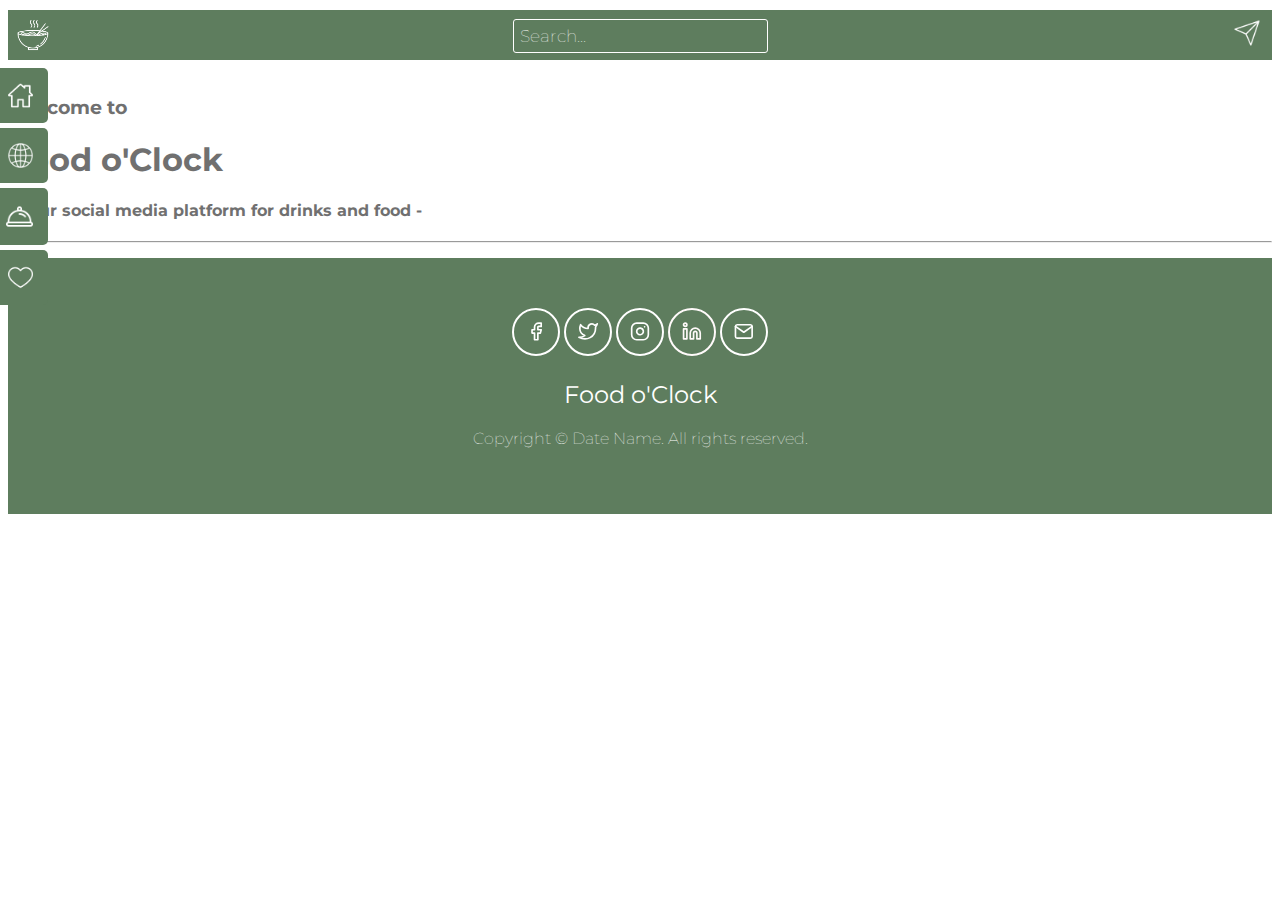
<file: index.html>
<!DOCTYPE html>
<html>
    <head>
        <meta charset="UTF-8">
        <title>Food o'Clock</title>
        <link rel="stylesheet" type="text/css" href="style_intro.css">
        <style>
            @import url('https://fonts.googleapis.com/css2?family=Montserrat:ital,wght@0,100;0,200;0,300;0,400;0,500;0,600;0,700;0,800;0,900;1,100;1,200;1,300;1,400;1,500;1,600;1,700;1,800;1,900&display=swap');
        </style>   
    </head>

    <body>

        <header>
            <div class="topNav">
                <a href="home.html" > <img src="img/logo.png" alt="this is a logo" > </a>
    
    
                <form id="mySearchBar" class="searchBar">
                    <input type="text" placeholder="Search..." >
                    <!--<img src="../icons/search.png" alt="this is a globe icon" style="margin-top: -43px;">-->
                </form>
    
                <img src="icons/message.png" alt="this is a message" style="float: right; margin-top: -45px;">
            </div>
        </header>

        <div id="mySidenav" class="sidenav">
            <a href="home.html" id="home">Home <img src="icons/home.png" alt="this is a home icon" style="height: 25px; float: right;"> </a>
            <a href="map.html" id="map">Map <img src="icons/map.png" alt="this is a map icon"  style="height: 25px; float: right;"> </a>
            <a href="explore.html" id="explore">Explore <img src="icons/explore.png" alt="this is a explore" style="height: 27px; float: right;"> </a>
            <a href="activities.html" id="activities">Activities <img src="icons/activities.png" alt="this is a heart icon" style="height: 25px; float: right;"> </a>
        </div>

        <br>

        
        <div class="intro">
          <h3> Welcome to </h3>
          <h1> Food o'Clock </h1>
          <h4> - your social media platform for drinks and food - </h4>

        </div>
      
        <hr>

        

        


        <!-- FOOTER -->

        <footer class="footer">
            <!-- Facebook -->
            <svg xmlns="http://www.w3.org/2000/svg" width="48" height="48" viewBox="0 0 48 48">
                <g id="Circle_Button_" data-name="Circle Button " transform="translate(0 0)">
                <g id="Area_SIZE:MEDIUM_STATE:DEFAULT_STYLE:STYLE2_" data-name="Area [SIZE:MEDIUM][STATE:DEFAULT][STYLE:STYLE2]" transform="translate(0 0)" fill="#5E7D5E" stroke="#fff" stroke-width="2">
                    <rect width="48" height="48" rx="24" stroke="none"/>
                    <rect x="1" y="1" width="46" height="46" rx="23" fill="none"/>
                </g>
                <g id="Icon_" data-name="Icon " transform="translate(14 14)">
                    <rect id="Area_ICON:feather_facebook_SIZE:MEDIUM_STATE:DEFAULT_STYLE:STYLE2_" data-name="Area [ICON:feather/facebook][SIZE:MEDIUM][STATE:DEFAULT][STYLE:STYLE2]" width="20" height="20" transform="translate(0 0)" fill="#5E7D5E" opacity="0"/>
                    <g id="Icon" transform="translate(6.03 1.084)">
                    <path id="Path" d="M15,1.667H12.5A4.167,4.167,0,0,0,8.333,5.833v2.5h-2.5v3.334h2.5v6.666h3.334V11.667h2.5L15,8.333H11.667v-2.5A.833.833,0,0,1,12.5,5H15Z" transform="translate(-5.833 -1.667)" fill="#5E7D5E" stroke="#fff" stroke-linecap="round" stroke-linejoin="round" stroke-width="1.667"/>
                    </g>
                </g>
                </g>
            </svg>
            
    
            <!-- Twitter -->
            <svg xmlns="http://www.w3.org/2000/svg" width="48" height="48" viewBox="0 0 48 48">
                <g id="Circle_Button_" data-name="Circle Button " transform="translate(0 0)">
                <g id="Area_SIZE:MEDIUM_STATE:DEFAULT_STYLE:STYLE2_" data-name="Area [SIZE:MEDIUM][STATE:DEFAULT][STYLE:STYLE2]" transform="translate(0 0)" fill="#5E7D5E" stroke="#fff" stroke-width="2">
                    <rect width="48" height="48" rx="24" stroke="none"/>
                    <rect x="1" y="1" width="46" height="46" rx="23" fill="none"/>
                </g>
                <g id="Icon_" data-name="Icon " transform="translate(14 14)">
                    <rect id="Area_ICON:feather_twitter_SIZE:MEDIUM_STATE:DEFAULT_STYLE:STYLE2_" data-name="Area [ICON:feather/twitter][SIZE:MEDIUM][STATE:DEFAULT][STYLE:STYLE2]" width="20" height="20" transform="translate(0 0)" fill="#5E7D5E" opacity="0"/>
                    <g id="Icon" transform="translate(0.932 1.908)">
                    <path id="Path" d="M19.167,2.5A9.094,9.094,0,0,1,16.55,3.775,3.733,3.733,0,0,0,10,6.275v.833A8.884,8.884,0,0,1,2.5,3.333s-3.333,7.5,4.167,10.834A9.7,9.7,0,0,1,.833,15.833C8.333,20,17.5,15.833,17.5,6.25a3.739,3.739,0,0,0-.067-.692A6.427,6.427,0,0,0,19.167,2.5Z" transform="translate(-0.833 -2.491)" fill="#5E7D5E" stroke="#fff" stroke-linecap="round" stroke-linejoin="round" stroke-width="1.667"/>
                    </g>
                </g>
                </g>
            </svg>
            
    
            <!-- Instagram -->
            <svg xmlns="http://www.w3.org/2000/svg" width="48" height="48" viewBox="0 0 48 48">
                <g id="Circle_Button_" data-name="Circle Button " transform="translate(0 0)">
                <g id="Area_SIZE:MEDIUM_STATE:DEFAULT_STYLE:STYLE2_" data-name="Area [SIZE:MEDIUM][STATE:DEFAULT][STYLE:STYLE2]" transform="translate(0 0)" fill="#5E7D5E" stroke="#fff" stroke-width="2">
                    <rect width="48" height="48" rx="24" stroke="none"/>
                    <rect x="1" y="1" width="46" height="46" rx="23" fill="none"/>
                </g>
                <g id="Icon_" data-name="Icon " transform="translate(14 14)">
                    <rect id="Area_ICON:feather_instagram_SIZE:MEDIUM_STATE:DEFAULT_STYLE:STYLE2_" data-name="Area [ICON:feather/instagram][SIZE:MEDIUM][STATE:DEFAULT][STYLE:STYLE2]" width="20" height="20" transform="translate(0 0)" fill="#5E7D5E" opacity="0"/>
                    <g id="Icon" transform="translate(1.667 1.083)">
                    <rect id="Rect" width="16.667" height="16.667" rx="5" fill="#5E7D5E" stroke="#fff" stroke-linecap="round" stroke-linejoin="round" stroke-width="1.667"/>
                    <path id="Path" d="M13.333,9.475a3.333,3.333,0,1,1-2.808-2.808A3.333,3.333,0,0,1,13.333,9.475Z" transform="translate(-1.667 -1.667)" fill="#5E7D5E" stroke="#fff" stroke-linecap="round" stroke-linejoin="round" stroke-width="1.667"/>
                    <line id="Line" x2="0.008" transform="translate(12.917 3.75)" fill="none" stroke="#fff" stroke-linecap="round" stroke-linejoin="round" stroke-width="1.667"/>
                    </g>
                </g>
                </g>
            </svg>
            
            <!-- LinkedIn -->
            <svg xmlns="http://www.w3.org/2000/svg" width="48" height="48" viewBox="0 0 48 48">
                <g id="Circle_Button_" data-name="Circle Button " transform="translate(0 0)">
                <g id="Area_SIZE:MEDIUM_STATE:DEFAULT_STYLE:STYLE2_" data-name="Area [SIZE:MEDIUM][STATE:DEFAULT][STYLE:STYLE2]" transform="translate(0 0)" fill="#5E7D5E" stroke="snow" stroke-width="2">
                    <rect width="48" height="48" rx="24" stroke="none"/>
                    <rect x="1" y="1" width="46" height="46" rx="23" fill="none"/>
                </g>
                <g id="Icon_" data-name="Icon " transform="translate(14 14)">
                    <rect id="Area_ICON:feather_linkedin_SIZE:MEDIUM_STATE:DEFAULT_STYLE:STYLE2_" data-name="Area [ICON:feather/linkedin][SIZE:MEDIUM][STATE:DEFAULT][STYLE:STYLE2]" width="20" height="20" transform="translate(0 0)" fill="#5E7D5E" opacity="0"/>
                    <g id="Icon" transform="translate(1.568 1.083)">
                    <path id="Path" d="M13.333,6.667a5,5,0,0,1,5,5V17.5H15V11.667a1.667,1.667,0,1,0-3.333,0V17.5H8.333V11.667A5,5,0,0,1,13.333,6.667Z" transform="translate(-1.667 -1.667)" fill="#5E7D5E" stroke="snow" stroke-linecap="round" stroke-linejoin="round" stroke-width="1.667"/>
                    <rect id="Rect" width="3.333" height="10" transform="translate(0 5.833)" fill="#5E7D5E" stroke="snow" stroke-linecap="round" stroke-linejoin="round" stroke-width="1.667"/>
                    <circle id="Path-2" data-name="Path" cx="1.667" cy="1.667" r="1.667" fill="#5E7D5E" stroke="snow" stroke-linecap="round" stroke-linejoin="round" stroke-width="1.667"/>
                    </g>
                </g>
                </g>
            </svg>
            
            <!-- Mail -->
            <svg xmlns="http://www.w3.org/2000/svg" width="48" height="48" viewBox="0 0 48 48">
                <g id="Circle_Button_" data-name="Circle Button " transform="translate(0 0)">
                <g id="Area_SIZE:MEDIUM_STATE:DEFAULT_STYLE:STYLE2_" data-name="Area [SIZE:MEDIUM][STATE:DEFAULT][STYLE:STYLE2]" transform="translate(0 0)" fill="#5E7D5E" stroke="#fff" stroke-width="2">
                    <rect width="48" height="48" rx="24" stroke="none"/>
                    <rect x="1" y="1" width="46" height="46" rx="23" fill="none"/>
                </g>
                <g id="Icon_" data-name="Icon " transform="translate(14 14)">
                    <g id="Area_ICON:feather_mail_SIZE:MEDIUM_STATE:DEFAULT_STYLE:STYLE2_" data-name="Area [ICON:feather/mail][SIZE:MEDIUM][STATE:DEFAULT][STYLE:STYLE2]" transform="translate(0 0)" fill="#5E7D5E" stroke="#fff" stroke-width="1" opacity="0">
                    <rect width="20" height="20" stroke="none"/>
                    <rect x="0.5" y="0.5" width="19" height="19" fill="none"/>
                    </g>
                    <g id="Icon" transform="translate(1.47 2.75)">
                    <path id="Path" d="M3.333,3.333H16.667A1.671,1.671,0,0,1,18.333,5V15a1.671,1.671,0,0,1-1.666,1.667H3.333A1.671,1.671,0,0,1,1.667,15V5A1.671,1.671,0,0,1,3.333,3.333Z" transform="translate(-1.667 -3.333)" fill="#5E7D5E" stroke="#fff" stroke-linecap="round" stroke-linejoin="round" stroke-width="1.667"/>
                    <path id="Path-2" data-name="Path" d="M18.333,5,10,10.833,1.667,5" transform="translate(-1.667 -3.333)" fill="#5E7D5E" stroke="#fff" stroke-linecap="round" stroke-linejoin="round" stroke-width="1.667"/>
                    </g>
                </g>
                </g>
            </svg>
    
            <br>
    
            <h2>
                Food o'Clock
            </h2>
            <p>
                Copyright © Date Name. All rights reserved.
            </p>
            
            </footer>

    </body>
</html>
</file>
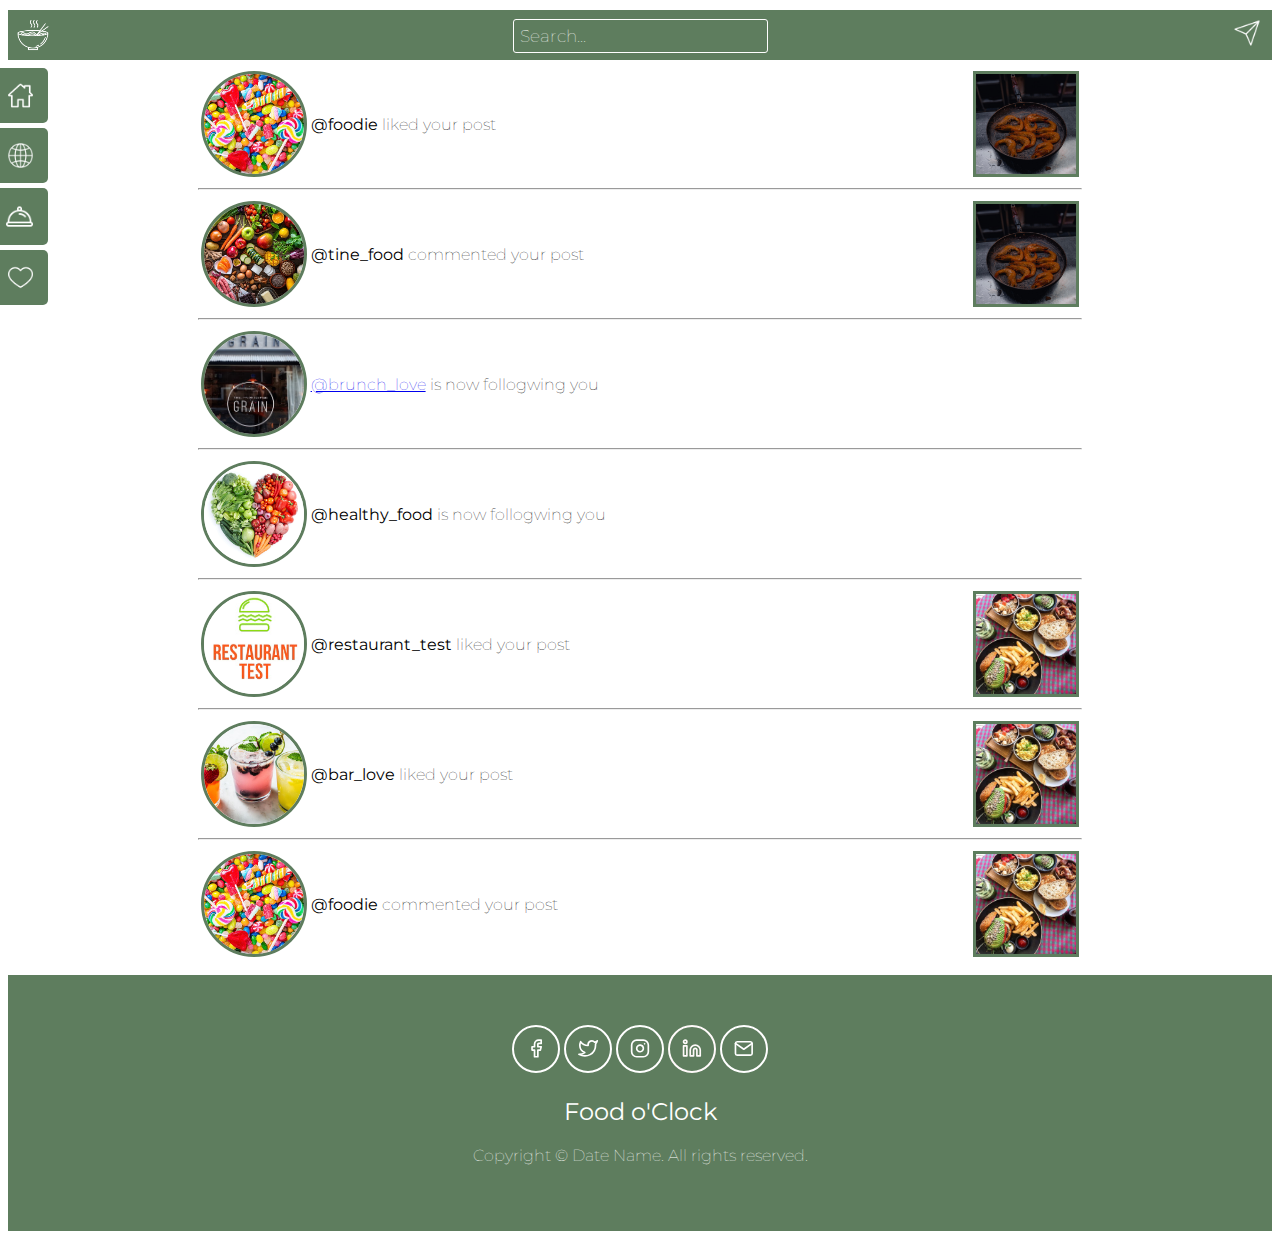
<file: activities.html>
<!DOCTYPE html>
<html>
    <head>
        <meta charset="UTF-8">
        <title>Food o'Clock - Activities </title>
        <script src="javascript.js"></script>
        <link rel="stylesheet" type="text/css" href="style_activities.css">
        <style>
            @import url('https://fonts.googleapis.com/css2?family=Montserrat:ital,wght@0,100;0,200;0,300;0,400;0,500;0,600;0,700;0,800;0,900;1,100;1,200;1,300;1,400;1,500;1,600;1,700;1,800;1,900&display=swap');
        </style>  
    </head>

    <body>

<!-- HEADER -->

        <header>
            <div class="topNav">
                <a href="home.html" > <img src="img/logo.png" alt="this is a logo" > </a>
    
    
                <form id="mySearchBar" class="searchBar">
                    <input type="text" placeholder="Search..." >
                    <!--<img src="../icons/search.png" alt="this is a globe icon" style="margin-top: -43px;">-->
                </form>
    
                <img src="icons/message.png" alt="this is a message" style="float: right; margin-top: -45px;">
            </div>
        </header>

<!-- Sive Navigation -->

        <div id="mySidenav" class="sidenav">
            <a href="home.html" id="home">Home <img src="icons/home.png" alt="this is a home icon" style="height: 25px; float: right;"> </a>
            <a href="map.html" id="map">Map <img src="icons/map.png" alt="this is a map icon"  style="height: 25px; float: right;"> </a>
            <a href="explore.html" id="explore">Explore <img src="icons/explore.png" alt="this is a explore" style="height: 27px; float: right;"> </a>
            <a href="activities.html" id="activities">Activities <img src="icons/activities.png" alt="this is a heart icon" style="height: 25px; float: right;"> </a>

        </div>

        <div class="activities">

<!-- Activitie01 -->

          <table>
            <tbody>
              <tr>
                <td class="profileImg" rowspan="2"> <img class="ProfileImg" src="img/ProfileImg/foodie.jpg" alt="profile image" > </td>
                <td class="username" > @foodie </td>
                <td class="activity"> liked your post </td>
                <td rowspan="2" onclick="content01_on()" > <img class="post" src="img/activities/market.jpeg" alt="profile image" > </td>
              </tr>
            </tbody>
          </table>

          

          <hr>

<!-- Activitie02 -->

          <table>
            <tbody>
              <tr>
                <td class="profileImg" rowspan="2"> <img class="ProfileImg" src="img/ProfileImg/tina_food.jpg" alt="profile image" > </td>
                <td class="username" > @tine_food </td>
                <td class="activity"> commented your post </td>
                <td rowspan="2" onclick="content01_on()" > <img class="post" src="img/activities/market.jpeg" alt="profile image" > </td>
              </tr>
            </tbody>
          </table>
            
          <hr>

<!-- Activitie03 -->

          <table>
            <tbody>
              <tr>
                <td class="profileImg" rowspan="2"> <img class="ProfileImg" src="img/ProfileImg/brunch_love.jpg" alt="profile image" > </td>
                <td>
                  <a class="profileLink" href="brunch_love.html" >
                    @brunch_love 
                  </a>
              </td>
                <td class="activity"> is now follogwing you </td>
              </tr>
            </tbody>
          </table>
            
          <hr>

<!-- Activitie04 -->

          <table>
            <tbody>
              <tr>
                <td class="profileImg" rowspan="2"> <img class="ProfileImg" src="img/ProfileImg/healthy_food.jpg" alt="profile image" > </td>
                <td class="username" > @healthy_food </td>
                <td class="activity"> is now follogwing you </td>
              </tr>
            </tbody>
          </table>
            
          <hr>

<!-- Activitie05 -->

          <table>
            <tbody>
              <tr>
                <td class="profileImg" rowspan="2"> <img class="ProfileImg" src="img/ProfileImg/restaurant_test.jpeg" alt="profile image" > </td>
                <td class="username" > @restaurant_test </td>
                <td class="activity"> liked your post </td>
                <td rowspan="2" id="content02" onclick="content02_on()"> <img class="post" src="img/activities/grain.jpeg" alt="profile image" > </td>
              </tr>
            </tbody>
          </table>

          <hr>

<!-- Activitie06 -->

          <table>
            <tbody>
              <tr>
                <td class="profileImg" rowspan="2"> <img class="ProfileImg" src="img/ProfileImg/bar_love.jpg" alt="profile image" > </td>
                <td class="username" > @bar_love </td>
                <td class="activity"> liked your post </td>
                <td rowspan="2" id="content02" onclick="content02_on()" > <img class="post" src="img/activities/grain.jpeg" alt="profile image" > </td>
              </tr>
            </tbody>
          </table>

          <hr>

 <!-- Activitie06 -->

          <table>
            <tbody>
              <tr>
                <td class="profileImg" rowspan="2"> <img class="ProfileImg" src="img/ProfileImg/foodie.jpg" alt="profile image" > </td>
                <td class="username" > @foodie </td>
                <td class="activity"> commented your post </td>
                <td rowspan="2" id="content02" onclick="content02_on()" > <img class="post" src="img/activities/grain.jpeg" alt="profile image" > </td>
              </tr>
            </tbody>
          </table>

        </div>
        
        

       

<!-- FOOTER -->

        <footer class="footer">
            <!-- Facebook -->
            <svg xmlns="http://www.w3.org/2000/svg" width="48" height="48" viewBox="0 0 48 48">
              <g id="Circle_Button_" data-name="Circle Button " transform="translate(0 0)">
                <g id="Area_SIZE:MEDIUM_STATE:DEFAULT_STYLE:STYLE2_" data-name="Area [SIZE:MEDIUM][STATE:DEFAULT][STYLE:STYLE2]" transform="translate(0 0)" fill="#5E7D5E" stroke="#fff" stroke-width="2">
                  <rect width="48" height="48" rx="24" stroke="none"/>
                  <rect x="1" y="1" width="46" height="46" rx="23" fill="none"/>
                </g>
                <g id="Icon_" data-name="Icon " transform="translate(14 14)">
                  <rect id="Area_ICON:feather_facebook_SIZE:MEDIUM_STATE:DEFAULT_STYLE:STYLE2_" data-name="Area [ICON:feather/facebook][SIZE:MEDIUM][STATE:DEFAULT][STYLE:STYLE2]" width="20" height="20" transform="translate(0 0)" fill="#5E7D5E" opacity="0"/>
                  <g id="Icon" transform="translate(6.03 1.084)">
                    <path id="Path" d="M15,1.667H12.5A4.167,4.167,0,0,0,8.333,5.833v2.5h-2.5v3.334h2.5v6.666h3.334V11.667h2.5L15,8.333H11.667v-2.5A.833.833,0,0,1,12.5,5H15Z" transform="translate(-5.833 -1.667)" fill="#5E7D5E" stroke="#fff" stroke-linecap="round" stroke-linejoin="round" stroke-width="1.667"/>
                  </g>
                </g>
              </g>
            </svg>
            
  
            <!-- Twitter -->
            <svg xmlns="http://www.w3.org/2000/svg" width="48" height="48" viewBox="0 0 48 48">
              <g id="Circle_Button_" data-name="Circle Button " transform="translate(0 0)">
                <g id="Area_SIZE:MEDIUM_STATE:DEFAULT_STYLE:STYLE2_" data-name="Area [SIZE:MEDIUM][STATE:DEFAULT][STYLE:STYLE2]" transform="translate(0 0)" fill="#5E7D5E" stroke="#fff" stroke-width="2">
                  <rect width="48" height="48" rx="24" stroke="none"/>
                  <rect x="1" y="1" width="46" height="46" rx="23" fill="none"/>
                </g>
                <g id="Icon_" data-name="Icon " transform="translate(14 14)">
                  <rect id="Area_ICON:feather_twitter_SIZE:MEDIUM_STATE:DEFAULT_STYLE:STYLE2_" data-name="Area [ICON:feather/twitter][SIZE:MEDIUM][STATE:DEFAULT][STYLE:STYLE2]" width="20" height="20" transform="translate(0 0)" fill="#5E7D5E" opacity="0"/>
                  <g id="Icon" transform="translate(0.932 1.908)">
                    <path id="Path" d="M19.167,2.5A9.094,9.094,0,0,1,16.55,3.775,3.733,3.733,0,0,0,10,6.275v.833A8.884,8.884,0,0,1,2.5,3.333s-3.333,7.5,4.167,10.834A9.7,9.7,0,0,1,.833,15.833C8.333,20,17.5,15.833,17.5,6.25a3.739,3.739,0,0,0-.067-.692A6.427,6.427,0,0,0,19.167,2.5Z" transform="translate(-0.833 -2.491)" fill="#5E7D5E" stroke="#fff" stroke-linecap="round" stroke-linejoin="round" stroke-width="1.667"/>
                  </g>
                </g>
              </g>
            </svg>
            
  
            <!-- Instagram -->
            <svg xmlns="http://www.w3.org/2000/svg" width="48" height="48" viewBox="0 0 48 48">
              <g id="Circle_Button_" data-name="Circle Button " transform="translate(0 0)">
                <g id="Area_SIZE:MEDIUM_STATE:DEFAULT_STYLE:STYLE2_" data-name="Area [SIZE:MEDIUM][STATE:DEFAULT][STYLE:STYLE2]" transform="translate(0 0)" fill="#5E7D5E" stroke="#fff" stroke-width="2">
                  <rect width="48" height="48" rx="24" stroke="none"/>
                  <rect x="1" y="1" width="46" height="46" rx="23" fill="none"/>
                </g>
                <g id="Icon_" data-name="Icon " transform="translate(14 14)">
                  <rect id="Area_ICON:feather_instagram_SIZE:MEDIUM_STATE:DEFAULT_STYLE:STYLE2_" data-name="Area [ICON:feather/instagram][SIZE:MEDIUM][STATE:DEFAULT][STYLE:STYLE2]" width="20" height="20" transform="translate(0 0)" fill="#5E7D5E" opacity="0"/>
                  <g id="Icon" transform="translate(1.667 1.083)">
                    <rect id="Rect" width="16.667" height="16.667" rx="5" fill="#5E7D5E" stroke="#fff" stroke-linecap="round" stroke-linejoin="round" stroke-width="1.667"/>
                    <path id="Path" d="M13.333,9.475a3.333,3.333,0,1,1-2.808-2.808A3.333,3.333,0,0,1,13.333,9.475Z" transform="translate(-1.667 -1.667)" fill="#5E7D5E" stroke="#fff" stroke-linecap="round" stroke-linejoin="round" stroke-width="1.667"/>
                    <line id="Line" x2="0.008" transform="translate(12.917 3.75)" fill="none" stroke="#fff" stroke-linecap="round" stroke-linejoin="round" stroke-width="1.667"/>
                  </g>
                </g>
              </g>
            </svg>
            
            <!-- LinkedIn -->
            <svg xmlns="http://www.w3.org/2000/svg" width="48" height="48" viewBox="0 0 48 48">
              <g id="Circle_Button_" data-name="Circle Button " transform="translate(0 0)">
                <g id="Area_SIZE:MEDIUM_STATE:DEFAULT_STYLE:STYLE2_" data-name="Area [SIZE:MEDIUM][STATE:DEFAULT][STYLE:STYLE2]" transform="translate(0 0)" fill="#5E7D5E" stroke="snow" stroke-width="2">
                  <rect width="48" height="48" rx="24" stroke="none"/>
                  <rect x="1" y="1" width="46" height="46" rx="23" fill="none"/>
                </g>
                <g id="Icon_" data-name="Icon " transform="translate(14 14)">
                  <rect id="Area_ICON:feather_linkedin_SIZE:MEDIUM_STATE:DEFAULT_STYLE:STYLE2_" data-name="Area [ICON:feather/linkedin][SIZE:MEDIUM][STATE:DEFAULT][STYLE:STYLE2]" width="20" height="20" transform="translate(0 0)" fill="#5E7D5E" opacity="0"/>
                  <g id="Icon" transform="translate(1.568 1.083)">
                    <path id="Path" d="M13.333,6.667a5,5,0,0,1,5,5V17.5H15V11.667a1.667,1.667,0,1,0-3.333,0V17.5H8.333V11.667A5,5,0,0,1,13.333,6.667Z" transform="translate(-1.667 -1.667)" fill="#5E7D5E" stroke="snow" stroke-linecap="round" stroke-linejoin="round" stroke-width="1.667"/>
                    <rect id="Rect" width="3.333" height="10" transform="translate(0 5.833)" fill="#5E7D5E" stroke="snow" stroke-linecap="round" stroke-linejoin="round" stroke-width="1.667"/>
                    <circle id="Path-2" data-name="Path" cx="1.667" cy="1.667" r="1.667" fill="#5E7D5E" stroke="snow" stroke-linecap="round" stroke-linejoin="round" stroke-width="1.667"/>
                  </g>
                </g>
              </g>
            </svg>
            
            <!-- Mail -->
            <svg xmlns="http://www.w3.org/2000/svg" width="48" height="48" viewBox="0 0 48 48">
              <g id="Circle_Button_" data-name="Circle Button " transform="translate(0 0)">
                <g id="Area_SIZE:MEDIUM_STATE:DEFAULT_STYLE:STYLE2_" data-name="Area [SIZE:MEDIUM][STATE:DEFAULT][STYLE:STYLE2]" transform="translate(0 0)" fill="#5E7D5E" stroke="#fff" stroke-width="2">
                  <rect width="48" height="48" rx="24" stroke="none"/>
                  <rect x="1" y="1" width="46" height="46" rx="23" fill="none"/>
                </g>
                <g id="Icon_" data-name="Icon " transform="translate(14 14)">
                  <g id="Area_ICON:feather_mail_SIZE:MEDIUM_STATE:DEFAULT_STYLE:STYLE2_" data-name="Area [ICON:feather/mail][SIZE:MEDIUM][STATE:DEFAULT][STYLE:STYLE2]" transform="translate(0 0)" fill="#5E7D5E" stroke="#fff" stroke-width="1" opacity="0">
                    <rect width="20" height="20" stroke="none"/>
                    <rect x="0.5" y="0.5" width="19" height="19" fill="none"/>
                  </g>
                  <g id="Icon" transform="translate(1.47 2.75)">
                    <path id="Path" d="M3.333,3.333H16.667A1.671,1.671,0,0,1,18.333,5V15a1.671,1.671,0,0,1-1.666,1.667H3.333A1.671,1.671,0,0,1,1.667,15V5A1.671,1.671,0,0,1,3.333,3.333Z" transform="translate(-1.667 -3.333)" fill="#5E7D5E" stroke="#fff" stroke-linecap="round" stroke-linejoin="round" stroke-width="1.667"/>
                    <path id="Path-2" data-name="Path" d="M18.333,5,10,10.833,1.667,5" transform="translate(-1.667 -3.333)" fill="#5E7D5E" stroke="#fff" stroke-linecap="round" stroke-linejoin="round" stroke-width="1.667"/>
                  </g>
                </g>
              </g>
            </svg>
  
            <br>
  
            <h2>
              Food o'Clock
            </h2>
            <p>
              Copyright © Date Name. All rights reserved.
            </p>
            
          </footer>




<!-- OVERLAY 01 -->

          <div id="overlay01" >
            <button id="x" onclick="content01_off()" style="border: none;">
              <img src="icons/GreenIcons/cross.png" alt="cross icon" height="25">
            </button>

            <table id="contentText">
              <tbody>
                <tr>
                  <td>
                    <p>
                      A really nice fishmarket, where you can buy everything alive and bring it upstairs to a restaurant to get it cooked for you.
                      The food is extremely fresh, the people and the atmosphere are amazing.
                      I would definitely recommend this place even though you are not the biggest fish and seafood fan. It’s a very special experience.
                      Really early there is also the famous auction every day.
                    </p>
                  </td>
                </tr>
                <tr>
                  <td>
                    My Rating:
                    <img src="img/rate05.png" alt="rate icons" height="15" >
                  </td>             
                </tr>
                <tr>
                  <td>
                    <a href="location.html" >
                      <img src="icons/location.png" alt="location icons" width="20" height="20">
                      Noryangjin Fisheries Wholesale Market 
                    </a> 
                  </td>
                </tr>

              </tbody>
              </table>

              <img src="img/market.jpeg" alt="Picure of shrimps" id="contentPic">
          
<!-- Interaction Bar -->

              <table id="interactionBar" width="100%" align="center">
                <tbody>
                  <tr>
                    <td align="left" width="25">
                      <svg xmlns="http://www.w3.org/2000/svg" width="21" height="21" viewBox="0 0 21 21">
                        <path id="Icon_feather-heart" data-name="Icon feather-heart" d="M20.781,6.265a4.8,4.8,0,0,0-7.444,0L12.323,7.428,11.309,6.265a4.8,4.8,0,0,0-7.444,0,6.677,6.677,0,0,0,0,8.535l1.014,1.163L12.323,24.5l7.444-8.535L20.781,14.8a6.675,6.675,0,0,0,0-8.535Z" transform="translate(-1.823 -3.997)" fill="none" stroke="#5E7D5E" stroke-linecap="round" stroke-linejoin="round" stroke-width="1"/>
                      </svg>
                    </td>
                    <td align="left">
                      <svg xmlns="http://www.w3.org/2000/svg" width="24" height="21.009" viewBox="0 0 24 21.009">
                        <path id="Icon_awesome-comment-alt" data-name="Icon awesome-comment-alt" d="M20.125,0H2.875A2.71,2.71,0,0,0,0,2.5V13.749a2.71,2.71,0,0,0,2.875,2.5H7.188V19.53a.549.549,0,0,0,.858.379l5.611-3.66h6.469A2.71,2.71,0,0,0,23,13.749V2.5A2.71,2.71,0,0,0,20.125,0Z" transform="translate(0.5 0.5)" fill="none" stroke="#5E7D5E" stroke-width="1"/>
                      </svg>                      
                    </td>

                    <td align="center">
                      <div align="center" width="75">
                          <img src="img/rate04.png" alt="rate icons" height="15" >
                          <a> 256 </a>
                      </div>
                    </td>
                    

                    <td align="right">
                      <svg xmlns="http://www.w3.org/2000/svg" width="16.103" height="21" viewBox="0 0 16.103 21">
                        <path id="Icon_feather-bookmark" data-name="Icon feather-bookmark" d="M22.6,24.5l-7.552-5.556L7.5,24.5V6.722A2.191,2.191,0,0,1,9.658,4.5H20.446A2.191,2.191,0,0,1,22.6,6.722Z" transform="translate(-7 -4)" fill="none" stroke="#5E7D5E" stroke-linecap="round" stroke-linejoin="round" stroke-width="1"/>
                      </svg>                      
                    </td>

                    <td align="right" width="25">
                      <svg xmlns="http://www.w3.org/2000/svg" width="21.207" height="21.207" viewBox="0 0 21.207 21.207">
                        <path id="Pfad_5" data-name="Pfad 5" d="M27.382,3,16.5,14.038" transform="translate(-6.882 -2.293)" fill="none" stroke="#5E7D5E" stroke-linecap="round" stroke-linejoin="round" stroke-width="1"/>
                        <path id="Pfad_6" data-name="Pfad 6" d="M23,3,16,23l-4-9L3,10Z" transform="translate(-2.5 -2.293)" fill="none" stroke="#5E7D5E" stroke-linecap="round" stroke-linejoin="round" stroke-width="1"/>
                      </svg>                      
                      
                    </td>
                    
                  </tr>
                </tbody>
                </table>

          </div>

<!-- CONTENT 02 -->
          
          <div id="overlay02" >
            <button id="x" onclick="content02_off()" style="border: none;">
              <img src="icons/GreenIcons/cross.png" alt="cross icon" height="25">
            </button>


            <table id="contentText">
              <tbody>
                <tr>
                  <td>
                    <p>
                      Just like the slogan of the Grain, Tasty and nutritious meal, 
                      it provides freshly made brunch you can enjoy all day long. 
                      You can select the items and build the brunch as you desire. 
                      You can enjoy your customized meal with fresh coffee/juice that wakes you for the day.
                    </p>
                  </td>
                </tr>
                <tr>
                  <td>
                    My Rating:
                    <img src="img/rate05.png" alt="rate icons" height="15" >
                  </td>             
                </tr>
                <tr>
                  <td>
                    <img src="icons/location.png" alt="location icons" width="20" height="20">
                    GRAIN Seoul 
                  </td>
                </tr>

              </tbody>
            </table>

            <img src="img/grain.png" alt="Picure of shrimps" id="contentPic">

            <!-- Interaction Bar Grain -->

            <table id="interactionBar" width="100%" align="center">
              <tbody>
                <tr>
                  <td align="left" width="25">
                    <svg onclick="heart" xmlns="http://www.w3.org/2000/svg" width="21" height="21" viewBox="0 0 21 21" id="heart">
                      <path id="Icon_feather-heart" data-name="Icon feather-heart" d="M20.781,6.265a4.8,4.8,0,0,0-7.444,0L12.323,7.428,11.309,6.265a4.8,4.8,0,0,0-7.444,0,6.677,6.677,0,0,0,0,8.535l1.014,1.163L12.323,24.5l7.444-8.535L20.781,14.8a6.675,6.675,0,0,0,0-8.535Z" transform="translate(-1.823 -3.997)" fill="none" stroke="#5E7D5E" stroke-linecap="round" stroke-linejoin="round" stroke-width="1"/>
                      
                      
                    </svg>
                    
                  </td>
                  <td align="left">                      
                    <svg xmlns="http://www.w3.org/2000/svg" width="24" height="21.009" viewBox="0 0 24 21.009">
                        <path id="Icon_awesome-comment-alt" data-name="Icon awesome-comment-alt" d="M20.125,0H2.875A2.71,2.71,0,0,0,0,2.5V13.749a2.71,2.71,0,0,0,2.875,2.5H7.188V19.53a.549.549,0,0,0,.858.379l5.611-3.66h6.469A2.71,2.71,0,0,0,23,13.749V2.5A2.71,2.71,0,0,0,20.125,0Z" transform="translate(0.5 0.5)" fill="none" stroke="#5E7D5E" stroke-width="1"/>
                    </svg> 
                                      
                  </td>

                  <td align="center">
                    <div align="center" width="75">
                        <img src="img/rate04.png" alt="rate icons" height="15" >
                        <a> 334 </a>
                    </div>
                  </td>
                  

                  <td align="right">
                    <svg xmlns="http://www.w3.org/2000/svg" width="16.103" height="21" viewBox="0 0 16.103 21">
                      <path id="Icon_feather-bookmark" data-name="Icon feather-bookmark" d="M22.6,24.5l-7.552-5.556L7.5,24.5V6.722A2.191,2.191,0,0,1,9.658,4.5H20.446A2.191,2.191,0,0,1,22.6,6.722Z" transform="translate(-7 -4)" fill="none" stroke="#5E7D5E" stroke-linecap="round" stroke-linejoin="round" stroke-width="1"/>
                    </svg>                      
                  </td>

                  <td align="right" width="25">
                    <svg xmlns="http://www.w3.org/2000/svg" width="21.207" height="21.207" viewBox="0 0 21.207 21.207">
                      <path id="Pfad_5" data-name="Pfad 5" d="M27.382,3,16.5,14.038" transform="translate(-6.882 -2.293)" fill="none" stroke="#5E7D5E" stroke-linecap="round" stroke-linejoin="round" stroke-width="1"/>
                      <path id="Pfad_6" data-name="Pfad 6" d="M23,3,16,23l-4-9L3,10Z" transform="translate(-2.5 -2.293)" fill="none" stroke="#5E7D5E" stroke-linecap="round" stroke-linejoin="round" stroke-width="1"/>
                    </svg>                      
                    
                  </td>
                  
                </tr>
              </tbody>
            </table>
          </div>
        



    </body>
</html>
</file>
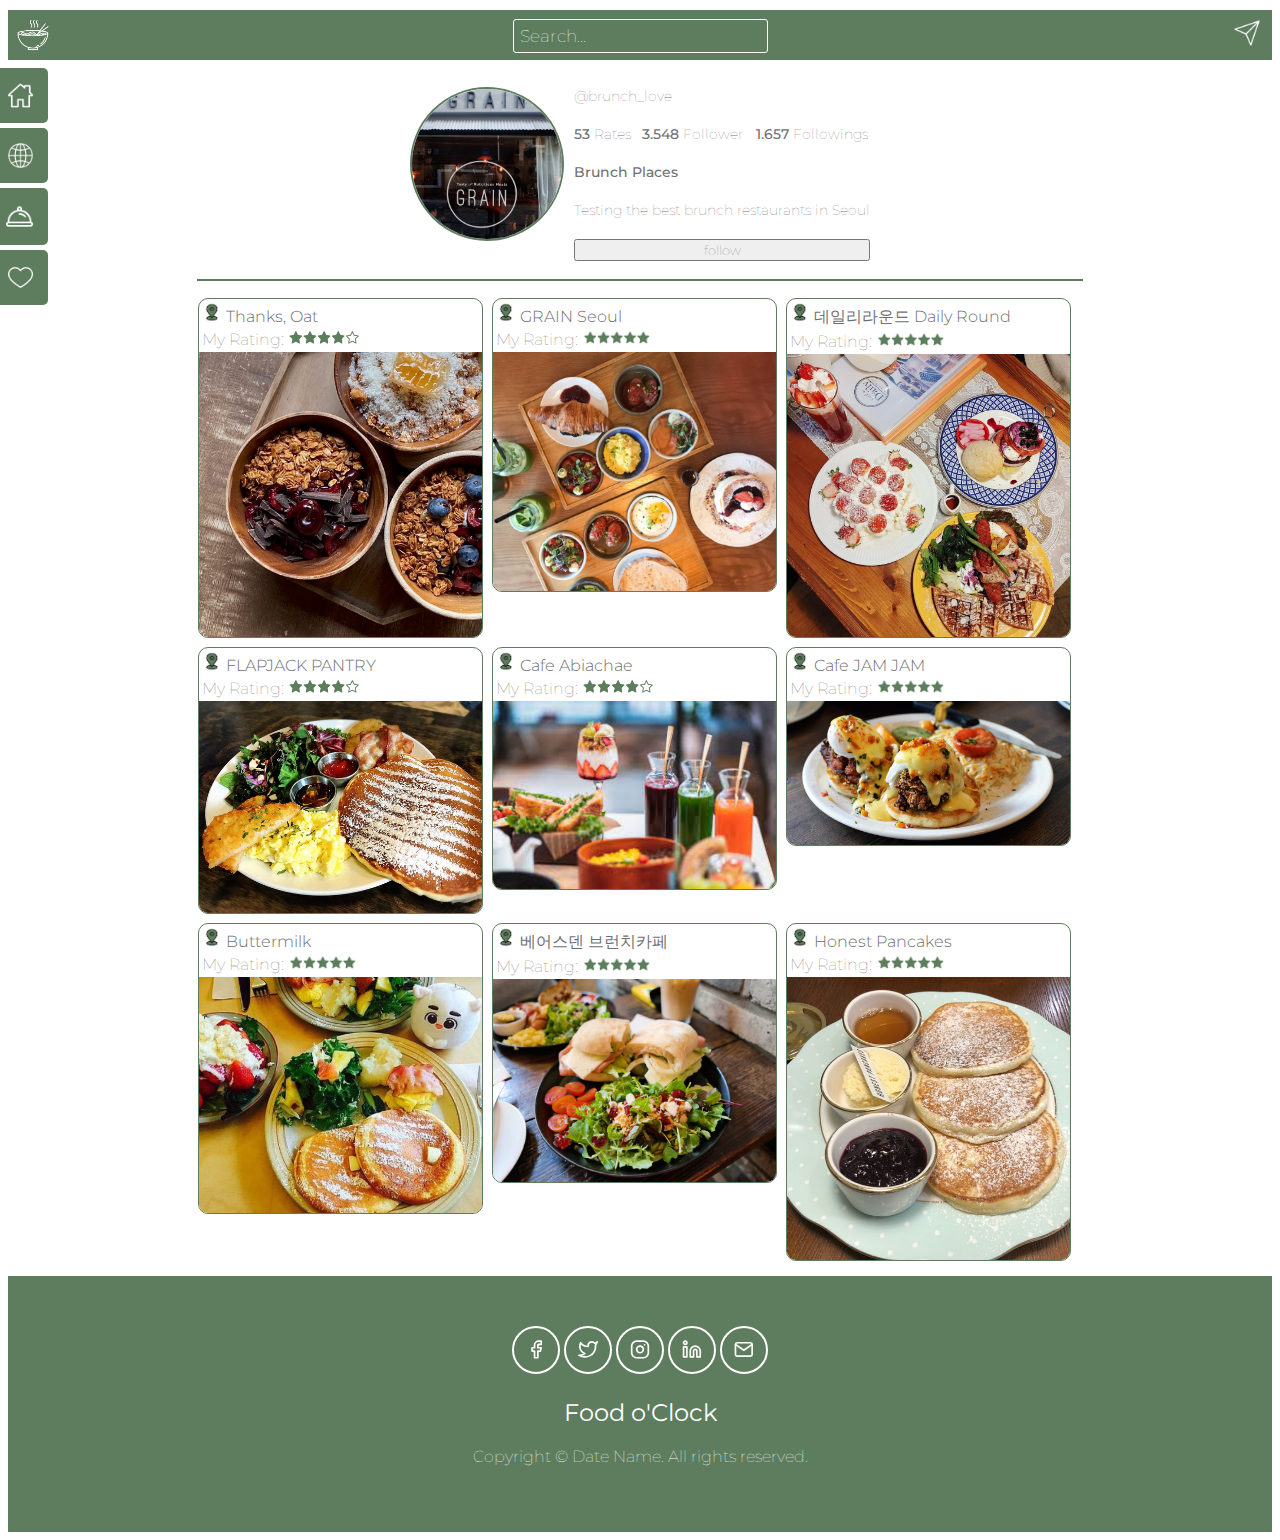
<file: brunch_love.html>
<!DOCTYPE html>
<html>
    <head>
        <meta charset="UTF-8">
        <title>Food o'Clock - Activities </title>
        <script src="javascript.js"></script>
        <link rel="stylesheet" type="text/css" href="style_brunch.css">
        <style>
            @import url('https://fonts.googleapis.com/css2?family=Montserrat:ital,wght@0,100;0,200;0,300;0,400;0,500;0,600;0,700;0,800;0,900;1,100;1,200;1,300;1,400;1,500;1,600;1,700;1,800;1,900&display=swap');
        </style>  
    </head>


    <body>

      <!-- HEADER -->
            <header>
              <div class="topNav">
                  <a href="home.html" > <img src="img/logo.png" alt="this is a logo" > </a>
      
      
                  <form id="mySearchBar" class="searchBar">
                      <input type="text" placeholder="Search..." >
                      <!--<img src="../icons/search.png" alt="this is a globe icon" style="margin-top: -43px;">-->
                  </form>
      
                  <img src="icons/message.png" alt="this is a message" style="float: right; margin-top: -45px;">
              </div>
            </header>
      
      <!-- Side Navigation -->
              <div id="mySidenav" class="sidenav">
                  <a href="home.html" id="home">Home <img src="icons/home.png" alt="this is a home icon" style="height: 25px; float: right;"> </a>
                  <a href="map.html" id="map">Map <img src="icons/map.png" alt="this is a map icon"  style="height: 25px; float: right;"> </a>
                  <a href="explore.html" id="explore">Explore <img src="icons/explore.png" alt="this is a explore" style="height: 27px; float: right;"> </a>
                  <a href="activities.html" id="activities">Activities <img src="icons/activities.png" alt="this is a heart icon" style="height: 25px; float: right;"> </a>
      
              </div>
      
              <br>
              
              <style type="text/css">
                .tg  {border:none;border-collapse:collapse;border-spacing:0;}
                .tg td{border-style:solid;border-width:0px;font-family:'Montserrat', sans-serif;font-size:14px;overflow:hidden;
                  padding:10px 5px;word-break:normal;}
                .tg th{border-style:solid;border-width:0px;font-family:'Montserrat', sans-serif;font-size:14px;font-weight:normal;
                  overflow:hidden;padding:10px 5px;word-break:normal;}
                .tg .tg-1wig{font-weight:500;text-align:left;vertical-align:top}
                .tg .tg-0lax{text-align:left;vertical-align:top}
                @media screen and (max-width: 767px) {.tg {width: auto !important;}.tg col {width: auto !important;}.tg-wrap {overflow-x: auto;-webkit-overflow-scrolling: touch;}}</style>
            
      <!-- Biografie -->
      
              <div class="bio">
                <table class="tg" align="center" style="max-width: 70%;">
                  <tbody>
                    <tr>
                      <td class="tg-0lax" rowspan="5"><img src="img/ProfileImg/brunch_love.jpg" class="circular--square" alt="Profile Picture" width="150" height="150"></td>
                      <td class="tg-0lax" colspan="3">@brunch_love</td>
                    </tr>
                    <tr>
                      <td class="tg-0lax"><span style="font-weight:500">53</span> Rates</td>
                      <td class="tg-0lax"><span style="font-weight:500">3.548</span> Follower</td>
                      <td class="tg-0lax"><span style="font-weight:500">1.657</span> Followings</td>
                    </tr>
                    <tr>
                      <td class="tg-1wig" colspan="3">Brunch Places</td>
                    </tr>
                    <tr>
                      <td class="tg-0lax" colspan="3">Testing the best brunch restaurants in Seoul</td>
                    </tr>
                    <tr>
                      <td class="tg-0lax" colspan="3" align='center'>
                        <form>
                        <input class="button button1" type="button" onclick="change('follow', '#FFFFFF')" value="follow" style="width:100%; color:#707070;font-family: 'Montserrat'; font-weight: 100;" >
                        </form>
                      </td>
                    </tr>
                  </tbody>
                  </table>
              </div>
      
              <hr>
      
              <section class="flex-container">
      
                <!-- First Row, First Content -->
      
                <div class="content" >
      
                  <table id="contentText">
                    <tbody>
                      <tr>
                        <td id="location">
                          <img src="icons/location.png" alt="location icons" width="20" height="20">
                          Thanks, Oat 
                        </td>
      
                      </tr>
                      <tr>
                        <td class="tg-0lax">
                          My Rating:
                          <img src="img/rate04.png" alt="rate icons" height="15" >
                        </td>             
                      </tr>
      
                    </tbody>
                    </table>
                    <img src="img/brunch/thankOats.png" alt="Picure of shrimps" id="contentPic">
                </div>
                
              
                
      <!-- First Row, Second Content -->
              
                <div class="content" >
                  <table id="contentText">
                    <tbody>
                      <tr>
                        <td id="location">
                          <img src="icons/location.png" alt="location icons" width="20" height="20">
                          GRAIN Seoul
                        </td>
                      </tr>
                      <tr>
                        <td class="tg-0lax">
                          My Rating:
                          <img src="img/rate05.png" alt="rate icons" height="15" >
                        </td>             
                      </tr>
      
                    </tbody>
                    </table>
                    <img src="img/brunch/grain.jpeg" alt="Picure of Brunch" id="contentPic">
                </div>
      
      
      
      
      <!-- First Row, Third Content -->
      
                <div class="content" id="content03">
                  <table id="contentText">
                    <tbody>
                      <tr>
                        <td id="location">
                          <img src="icons/location.png" alt="location icons" width="20" height="20">
                          데일리라운드 Daily Round
                        </td>
                      </tr>
                      <tr>
                        <td class="tg-0lax">
                          My Rating:
                          <img src="img/rate05.png" alt="rate icons" height="15" >
                        </td>             
                      </tr>
      
                    </tbody>
                    </table>
                    <img src="img/brunch/DailyRound.jpeg" alt="Picure of shrimps" id="contentPic">
                </div>
      
                
                <div class="break"> </div>
      <!-- Second Row, First Content-->
      
            
                <div class="content" id="content01">
                  <table id="contentText">
                    <tbody>
                      <tr>
                        <td id="location">
                          <img src="icons/location.png" alt="location icons" width="20" height="20">
                          FLAPJACK PANTRY
                        </td>
      
                      </tr>
                      <tr>
                        <td class="tg-0lax">
                          My Rating:
                          <img src="img/rate04.png" alt="rate icons" height="15" >
                        </td>             
                      </tr>
      
                    </tbody>
                    </table>
                    <img src="img/brunch/FLAPJACKPANTRY.jpeg" alt="Picure of Food" id="contentPic">
                </div>
      
       <!-- Second Row, Second Content -->         
      
                <div class="content" id="content02">
                  <table id="contentText">
                    <tbody>
                      <tr>
                        <td id="location">
                          <img src="icons/location.png" alt="location icons" width="20" height="20">
                          Cafe Abiachae
                        </td>
                      </tr>
                      <tr>
                        <td class="tg-0lax">
                          My Rating:
                          <img src="img/rate04.png" alt="rate icons" height="15" >
                        </td>             
                      </tr>
      
                    </tbody>
                    </table>
                    <img src="img/brunch/Abiachae.jpeg" alt="Picure of Food" id="contentPic">
                </div>
      
      <!-- Second Row, Third Content -->
      
                <div class="content" id="content03">
                  <table id="contentText">
                    <tbody>
                      <tr>
                        <td id="location">
                          <img src="icons/location.png" alt="location icons" width="20" height="20">
                          Cafe JAM JAM
                        </td>
                      </tr>
                      <tr>
                        <td class="tg-0lax">
                          My Rating:
                          <img src="img/rate05.png" alt="rate icons" height="15" >
                        </td>             
                      </tr>
      
                    </tbody>
                    </table>
                    <img src="img/brunch/jamjam.jpeg" alt="Picure of Food" id="contentPic">
                </div>
      
      
                <div class="break"> </div>
      <!-- Third Row, First Content -->
      
                <div class="content" id="content01">
                  <table id="contentText">
                    <tbody>
                      <tr>
                        <td id="location">
                          <img src="icons/location.png" alt="location icons" width="20" height="20">
                          Buttermilk
                        </td>    
                      </tr>
                      <tr>
                        <td class="tg-0lax">
                          My Rating:
                          <img src="img/rate05.png" alt="rate icons" height="15" >
                        </td>             
                      </tr>
      
                    </tbody>
                    </table>
                    <img src="img/brunch/Buttermilk.jpeg" alt="Picure of Food" id="contentPic">
                </div>
                
      <!-- Third Row, Second Content -->
      
                <div class="content" id="content02">
                  <table id="contentText">
                    <tbody>
                      <tr>
                        <td id="location">
                          <img src="icons/location.png" alt="location icons" width="20" height="20">
                          베어스덴 브런치카페
                        </td>
                      </tr>
                      <tr>
                        <td class="tg-0lax">
                          My Rating:
                          <img src="img/rate05.png" alt="rate icons" height="15" >
                        </td>             
                      </tr>
      
                    </tbody>
                    </table>
                    <img src="img/brunch/bb.jpeg" alt="Picure of Food" id="contentPic">
                </div>
      
      <!-- Third Row, Third Content -->
      
                <div class="content" id="content03">
                  <table id="contentText">
                    <tbody>
                      <tr>
                        <td id="location">
                          <img src="icons/location.png" alt="location icons" width="20" height="20">
                          Honest Pancakes 
                        </td>
                      </tr>
                      <tr>
                        <td class="tg-0lax">
                          My Rating:
                          <img src="img/rate05.png" alt="rate icons" height="15" >
                        </td>             
                      </tr>
      
                    </tbody>
                    </table>
                    <img src="img/brunch/honestPancake.jpeg" alt="Picure of Food" id="contentPic">
                </div>
             
              </section>
      
      <!-- FOOTER -->
      
              <footer class="footer">
                <!-- Facebook -->
                <svg xmlns="http://www.w3.org/2000/svg" width="48" height="48" viewBox="0 0 48 48">
                  <g id="Circle_Button_" data-name="Circle Button " transform="translate(0 0)">
                    <g id="Area_SIZE:MEDIUM_STATE:DEFAULT_STYLE:STYLE2_" data-name="Area [SIZE:MEDIUM][STATE:DEFAULT][STYLE:STYLE2]" transform="translate(0 0)" fill="#5E7D5E" stroke="#fff" stroke-width="2">
                      <rect width="48" height="48" rx="24" stroke="none"/>
                      <rect x="1" y="1" width="46" height="46" rx="23" fill="none"/>
                    </g>
                    <g id="Icon_" data-name="Icon " transform="translate(14 14)">
                      <rect id="Area_ICON:feather_facebook_SIZE:MEDIUM_STATE:DEFAULT_STYLE:STYLE2_" data-name="Area [ICON:feather/facebook][SIZE:MEDIUM][STATE:DEFAULT][STYLE:STYLE2]" width="20" height="20" transform="translate(0 0)" fill="#5E7D5E" opacity="0"/>
                      <g id="Icon" transform="translate(6.03 1.084)">
                        <path id="Path" d="M15,1.667H12.5A4.167,4.167,0,0,0,8.333,5.833v2.5h-2.5v3.334h2.5v6.666h3.334V11.667h2.5L15,8.333H11.667v-2.5A.833.833,0,0,1,12.5,5H15Z" transform="translate(-5.833 -1.667)" fill="#5E7D5E" stroke="#fff" stroke-linecap="round" stroke-linejoin="round" stroke-width="1.667"/>
                      </g>
                    </g>
                  </g>
                </svg>
                
      
                <!-- Twitter -->
                <svg xmlns="http://www.w3.org/2000/svg" width="48" height="48" viewBox="0 0 48 48">
                  <g id="Circle_Button_" data-name="Circle Button " transform="translate(0 0)">
                    <g id="Area_SIZE:MEDIUM_STATE:DEFAULT_STYLE:STYLE2_" data-name="Area [SIZE:MEDIUM][STATE:DEFAULT][STYLE:STYLE2]" transform="translate(0 0)" fill="#5E7D5E" stroke="#fff" stroke-width="2">
                      <rect width="48" height="48" rx="24" stroke="none"/>
                      <rect x="1" y="1" width="46" height="46" rx="23" fill="none"/>
                    </g>
                    <g id="Icon_" data-name="Icon " transform="translate(14 14)">
                      <rect id="Area_ICON:feather_twitter_SIZE:MEDIUM_STATE:DEFAULT_STYLE:STYLE2_" data-name="Area [ICON:feather/twitter][SIZE:MEDIUM][STATE:DEFAULT][STYLE:STYLE2]" width="20" height="20" transform="translate(0 0)" fill="#5E7D5E" opacity="0"/>
                      <g id="Icon" transform="translate(0.932 1.908)">
                        <path id="Path" d="M19.167,2.5A9.094,9.094,0,0,1,16.55,3.775,3.733,3.733,0,0,0,10,6.275v.833A8.884,8.884,0,0,1,2.5,3.333s-3.333,7.5,4.167,10.834A9.7,9.7,0,0,1,.833,15.833C8.333,20,17.5,15.833,17.5,6.25a3.739,3.739,0,0,0-.067-.692A6.427,6.427,0,0,0,19.167,2.5Z" transform="translate(-0.833 -2.491)" fill="#5E7D5E" stroke="#fff" stroke-linecap="round" stroke-linejoin="round" stroke-width="1.667"/>
                      </g>
                    </g>
                  </g>
                </svg>
                
      
                <!-- Instagram -->
                <svg xmlns="http://www.w3.org/2000/svg" width="48" height="48" viewBox="0 0 48 48">
                  <g id="Circle_Button_" data-name="Circle Button " transform="translate(0 0)">
                    <g id="Area_SIZE:MEDIUM_STATE:DEFAULT_STYLE:STYLE2_" data-name="Area [SIZE:MEDIUM][STATE:DEFAULT][STYLE:STYLE2]" transform="translate(0 0)" fill="#5E7D5E" stroke="#fff" stroke-width="2">
                      <rect width="48" height="48" rx="24" stroke="none"/>
                      <rect x="1" y="1" width="46" height="46" rx="23" fill="none"/>
                    </g>
                    <g id="Icon_" data-name="Icon " transform="translate(14 14)">
                      <rect id="Area_ICON:feather_instagram_SIZE:MEDIUM_STATE:DEFAULT_STYLE:STYLE2_" data-name="Area [ICON:feather/instagram][SIZE:MEDIUM][STATE:DEFAULT][STYLE:STYLE2]" width="20" height="20" transform="translate(0 0)" fill="#5E7D5E" opacity="0"/>
                      <g id="Icon" transform="translate(1.667 1.083)">
                        <rect id="Rect" width="16.667" height="16.667" rx="5" fill="#5E7D5E" stroke="#fff" stroke-linecap="round" stroke-linejoin="round" stroke-width="1.667"/>
                        <path id="Path" d="M13.333,9.475a3.333,3.333,0,1,1-2.808-2.808A3.333,3.333,0,0,1,13.333,9.475Z" transform="translate(-1.667 -1.667)" fill="#5E7D5E" stroke="#fff" stroke-linecap="round" stroke-linejoin="round" stroke-width="1.667"/>
                        <line id="Line" x2="0.008" transform="translate(12.917 3.75)" fill="none" stroke="#fff" stroke-linecap="round" stroke-linejoin="round" stroke-width="1.667"/>
                      </g>
                    </g>
                  </g>
                </svg>
                
                <!-- LinkedIn -->
                <svg xmlns="http://www.w3.org/2000/svg" width="48" height="48" viewBox="0 0 48 48">
                  <g id="Circle_Button_" data-name="Circle Button " transform="translate(0 0)">
                    <g id="Area_SIZE:MEDIUM_STATE:DEFAULT_STYLE:STYLE2_" data-name="Area [SIZE:MEDIUM][STATE:DEFAULT][STYLE:STYLE2]" transform="translate(0 0)" fill="#5E7D5E" stroke="snow" stroke-width="2">
                      <rect width="48" height="48" rx="24" stroke="none"/>
                      <rect x="1" y="1" width="46" height="46" rx="23" fill="none"/>
                    </g>
                    <g id="Icon_" data-name="Icon " transform="translate(14 14)">
                      <rect id="Area_ICON:feather_linkedin_SIZE:MEDIUM_STATE:DEFAULT_STYLE:STYLE2_" data-name="Area [ICON:feather/linkedin][SIZE:MEDIUM][STATE:DEFAULT][STYLE:STYLE2]" width="20" height="20" transform="translate(0 0)" fill="#5E7D5E" opacity="0"/>
                      <g id="Icon" transform="translate(1.568 1.083)">
                        <path id="Path" d="M13.333,6.667a5,5,0,0,1,5,5V17.5H15V11.667a1.667,1.667,0,1,0-3.333,0V17.5H8.333V11.667A5,5,0,0,1,13.333,6.667Z" transform="translate(-1.667 -1.667)" fill="#5E7D5E" stroke="snow" stroke-linecap="round" stroke-linejoin="round" stroke-width="1.667"/>
                        <rect id="Rect" width="3.333" height="10" transform="translate(0 5.833)" fill="#5E7D5E" stroke="snow" stroke-linecap="round" stroke-linejoin="round" stroke-width="1.667"/>
                        <circle id="Path-2" data-name="Path" cx="1.667" cy="1.667" r="1.667" fill="#5E7D5E" stroke="snow" stroke-linecap="round" stroke-linejoin="round" stroke-width="1.667"/>
                      </g>
                    </g>
                  </g>
                </svg>
                
                <!-- Mail -->
                <svg xmlns="http://www.w3.org/2000/svg" width="48" height="48" viewBox="0 0 48 48">
                  <g id="Circle_Button_" data-name="Circle Button " transform="translate(0 0)">
                    <g id="Area_SIZE:MEDIUM_STATE:DEFAULT_STYLE:STYLE2_" data-name="Area [SIZE:MEDIUM][STATE:DEFAULT][STYLE:STYLE2]" transform="translate(0 0)" fill="#5E7D5E" stroke="#fff" stroke-width="2">
                      <rect width="48" height="48" rx="24" stroke="none"/>
                      <rect x="1" y="1" width="46" height="46" rx="23" fill="none"/>
                    </g>
                    <g id="Icon_" data-name="Icon " transform="translate(14 14)">
                      <g id="Area_ICON:feather_mail_SIZE:MEDIUM_STATE:DEFAULT_STYLE:STYLE2_" data-name="Area [ICON:feather/mail][SIZE:MEDIUM][STATE:DEFAULT][STYLE:STYLE2]" transform="translate(0 0)" fill="#5E7D5E" stroke="#fff" stroke-width="1" opacity="0">
                        <rect width="20" height="20" stroke="none"/>
                        <rect x="0.5" y="0.5" width="19" height="19" fill="none"/>
                      </g>
                      <g id="Icon" transform="translate(1.47 2.75)">
                        <path id="Path" d="M3.333,3.333H16.667A1.671,1.671,0,0,1,18.333,5V15a1.671,1.671,0,0,1-1.666,1.667H3.333A1.671,1.671,0,0,1,1.667,15V5A1.671,1.671,0,0,1,3.333,3.333Z" transform="translate(-1.667 -3.333)" fill="#5E7D5E" stroke="#fff" stroke-linecap="round" stroke-linejoin="round" stroke-width="1.667"/>
                        <path id="Path-2" data-name="Path" d="M18.333,5,10,10.833,1.667,5" transform="translate(-1.667 -3.333)" fill="#5E7D5E" stroke="#fff" stroke-linecap="round" stroke-linejoin="round" stroke-width="1.667"/>
                      </g>
                    </g>
                  </g>
                </svg>
      
                <br>
      
                <h2>
                  Food o'Clock
                </h2>
                <p>
                  Copyright © Date Name. All rights reserved.
                </p>
                
              </footer>
      
          </body>
      </html>
</file>
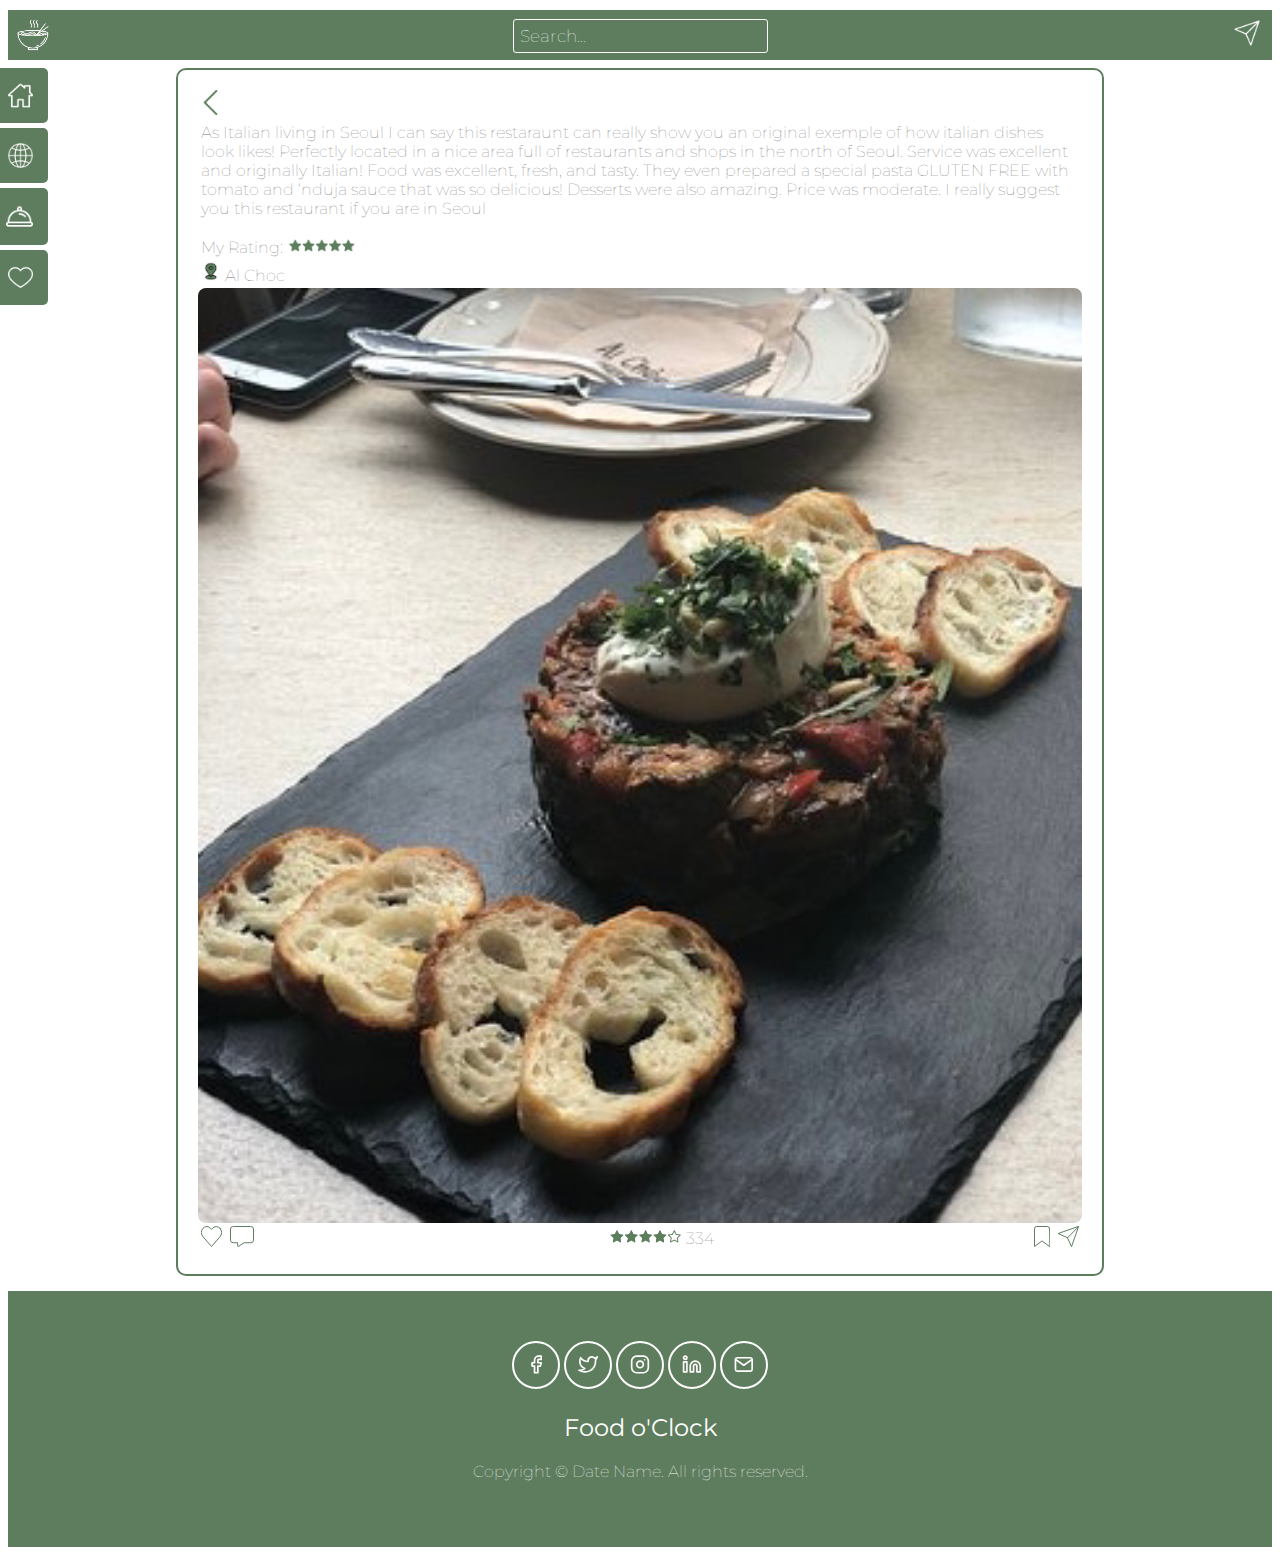
<file: content0101.html>
<!DOCTYPE html>
<html>
    <head>
        <meta charset="UTF-8">
        <title>Food o'Clock</title>
        <link rel="stylesheet" type="text/css" href="style_content.css">
        <style>
            @import url('https://fonts.googleapis.com/css2?family=Montserrat:ital,wght@0,100;0,200;0,300;0,400;0,500;0,600;0,700;0,800;0,900;1,100;1,200;1,300;1,400;1,500;1,600;1,700;1,800;1,900&display=swap');
        </style>  
    </head>

    <body>

 <!-- HEADER -->
          <header>
            <div class="topNav">
                <a href="home.html" > <img src="img/logo.png" alt="this is a logo" > </a>
    
    
                <form id="mySearchBar" class="searchBar">
                    <input type="text" placeholder="Search..." >
                    <!--<img src="../icons/search.png" alt="this is a globe icon" style="margin-top: -43px;">-->
                </form>
    
                <img src="icons/message.png" alt="this is a message" style="float: right; margin-top: -45px;">
            </div>
          </header>

        <div id="mySidenav" class="sidenav">
            <a href="home.html" id="home">Home <img src="icons/home.png" alt="this is a home icon" style="height: 25px; float: right;"> </a>
            <a href="map.html" id="map">Map <img src="icons/map.png" alt="this is a map icon"  style="height: 25px; float: right;"> </a>
            <a href="explore.html" id="explore">Explore <img src="icons/explore.png" alt="this is a explore" style="height: 27px; float: right;"> </a>
            <a href="activities.html" id="activities">Activities <img src="icons/activities.png" alt="this is a heart icon" style="height: 25px; float: right;"> </a>

        </div>

<!-- CONTENT -->
        <div class="content" >
            <a href="explore.html">
              <img src="icons/GreenIcons/back.png" alt="cross icons" height="25">
            </a>


            <table id="contentText">
              <tbody>
                <tr>
                  <td>
                    <p>
                        As Italian living in Seoul I can say this restaraunt can really show you an
                         original exemple of how italian dishes look likes! Perfectly located in a
                         nice area full of restaurants and shops in the north of Seoul.
                         Service was excellent and originally Italian! Food was excellent, fresh, and tasty.
                         They even prepared a special pasta GLUTEN FREE with tomato and ‘nduja sauce that was
                         so delicious! Desserts were also amazing.
                         Price was moderate. I really suggest you this restaurant if you are in Seoul
                    </p>
                  </td>
                </tr>
                <tr>
                  <td>
                    My Rating:
                    <img src="img/rate05.png" alt="rate icons" height="15" >
                  </td>             
                </tr>
                <tr>
                  <td>
                    <img src="icons/location.png" alt="location icons" width="20" height="20">
                    Al Choc
                  </td>
                </tr>

              </tbody>
            </table>

            <img src="img/al-choc.jpg" alt="Picure of Food" id="contentPic">
        
            <!-- Interaction Bar Grain -->

            <table id="interactionBar" width="100%" align="center">
              <tbody>
                <tr>
                  <td align="left" width="25">
                    <svg onclick="heart" xmlns="http://www.w3.org/2000/svg" width="21" height="21" viewBox="0 0 21 21" id="heart">
                      <path id="Icon_feather-heart" data-name="Icon feather-heart" d="M20.781,6.265a4.8,4.8,0,0,0-7.444,0L12.323,7.428,11.309,6.265a4.8,4.8,0,0,0-7.444,0,6.677,6.677,0,0,0,0,8.535l1.014,1.163L12.323,24.5l7.444-8.535L20.781,14.8a6.675,6.675,0,0,0,0-8.535Z" transform="translate(-1.823 -3.997)" fill="none" stroke="#5e7d5e" stroke-linecap="round" stroke-linejoin="round" stroke-width="1"/>
                      
                      
                    </svg>
                    
                  </td>
                  <td align="left">                      
                    <svg xmlns="http://www.w3.org/2000/svg" width="24" height="21.009" viewBox="0 0 24 21.009">
                        <path id="Icon_awesome-comment-alt" data-name="Icon awesome-comment-alt" d="M20.125,0H2.875A2.71,2.71,0,0,0,0,2.5V13.749a2.71,2.71,0,0,0,2.875,2.5H7.188V19.53a.549.549,0,0,0,.858.379l5.611-3.66h6.469A2.71,2.71,0,0,0,23,13.749V2.5A2.71,2.71,0,0,0,20.125,0Z" transform="translate(0.5 0.5)" fill="none" stroke="#5e7d5e" stroke-width="1"/>
                    </svg> 
                                       
                  </td>

                  <td align="center">
                    <div align="center" width="75">
                        <img src="img/rate04.png" alt="rate icons" height="15" >
                        <a> 334 </a>
                    </div>
                  </td>
                  

                  <td align="right">
                    <svg xmlns="http://www.w3.org/2000/svg" width="16.103" height="21" viewBox="0 0 16.103 21">
                      <path id="Icon_feather-bookmark" data-name="Icon feather-bookmark" d="M22.6,24.5l-7.552-5.556L7.5,24.5V6.722A2.191,2.191,0,0,1,9.658,4.5H20.446A2.191,2.191,0,0,1,22.6,6.722Z" transform="translate(-7 -4)" fill="none" stroke="#5e7d5e" stroke-linecap="round" stroke-linejoin="round" stroke-width="1"/>
                    </svg>                      
                  </td>

                  <td align="right" width="25">
                    <svg xmlns="http://www.w3.org/2000/svg" width="21.207" height="21.207" viewBox="0 0 21.207 21.207">
                      <path id="Pfad_5" data-name="Pfad 5" d="M27.382,3,16.5,14.038" transform="translate(-6.882 -2.293)" fill="none" stroke="#5e7d5e" stroke-linecap="round" stroke-linejoin="round" stroke-width="1"/>
                      <path id="Pfad_6" data-name="Pfad 6" d="M23,3,16,23l-4-9L3,10Z" transform="translate(-2.5 -2.293)" fill="none" stroke="#5e7d5e" stroke-linecap="round" stroke-linejoin="round" stroke-width="1"/>
                    </svg>                      
                    
                  </td>
                  
                </tr>
              </tbody>
            </table>
          </div>

        

       
<!-- FOOTER -->
        <footer class="footer">
            <!-- Facebook -->
            <svg xmlns="http://www.w3.org/2000/svg" width="48" height="48" viewBox="0 0 48 48">
              <g id="Circle_Button_" data-name="Circle Button " transform="translate(0 0)">
                <g id="Area_SIZE:MEDIUM_STATE:DEFAULT_STYLE:STYLE2_" data-name="Area [SIZE:MEDIUM][STATE:DEFAULT][STYLE:STYLE2]" transform="translate(0 0)" fill="#5e7d5e" stroke="#fff" stroke-width="2">
                  <rect width="48" height="48" rx="24" stroke="none"/>
                  <rect x="1" y="1" width="46" height="46" rx="23" fill="none"/>
                </g>
                <g id="Icon_" data-name="Icon " transform="translate(14 14)">
                  <rect id="Area_ICON:feather_facebook_SIZE:MEDIUM_STATE:DEFAULT_STYLE:STYLE2_" data-name="Area [ICON:feather/facebook][SIZE:MEDIUM][STATE:DEFAULT][STYLE:STYLE2]" width="20" height="20" transform="translate(0 0)" fill="#5e7d5e" opacity="0"/>
                  <g id="Icon" transform="translate(6.03 1.084)">
                    <path id="Path" d="M15,1.667H12.5A4.167,4.167,0,0,0,8.333,5.833v2.5h-2.5v3.334h2.5v6.666h3.334V11.667h2.5L15,8.333H11.667v-2.5A.833.833,0,0,1,12.5,5H15Z" transform="translate(-5.833 -1.667)" fill="#5e7d5e" stroke="#fff" stroke-linecap="round" stroke-linejoin="round" stroke-width="1.667"/>
                  </g>
                </g>
              </g>
            </svg>
            
  
            <!-- Twitter -->
            <svg xmlns="http://www.w3.org/2000/svg" width="48" height="48" viewBox="0 0 48 48">
              <g id="Circle_Button_" data-name="Circle Button " transform="translate(0 0)">
                <g id="Area_SIZE:MEDIUM_STATE:DEFAULT_STYLE:STYLE2_" data-name="Area [SIZE:MEDIUM][STATE:DEFAULT][STYLE:STYLE2]" transform="translate(0 0)" fill="#5e7d5e" stroke="#fff" stroke-width="2">
                  <rect width="48" height="48" rx="24" stroke="none"/>
                  <rect x="1" y="1" width="46" height="46" rx="23" fill="none"/>
                </g>
                <g id="Icon_" data-name="Icon " transform="translate(14 14)">
                  <rect id="Area_ICON:feather_twitter_SIZE:MEDIUM_STATE:DEFAULT_STYLE:STYLE2_" data-name="Area [ICON:feather/twitter][SIZE:MEDIUM][STATE:DEFAULT][STYLE:STYLE2]" width="20" height="20" transform="translate(0 0)" fill="#5e7d5e" opacity="0"/>
                  <g id="Icon" transform="translate(0.932 1.908)">
                    <path id="Path" d="M19.167,2.5A9.094,9.094,0,0,1,16.55,3.775,3.733,3.733,0,0,0,10,6.275v.833A8.884,8.884,0,0,1,2.5,3.333s-3.333,7.5,4.167,10.834A9.7,9.7,0,0,1,.833,15.833C8.333,20,17.5,15.833,17.5,6.25a3.739,3.739,0,0,0-.067-.692A6.427,6.427,0,0,0,19.167,2.5Z" transform="translate(-0.833 -2.491)" fill="#5e7d5e" stroke="#fff" stroke-linecap="round" stroke-linejoin="round" stroke-width="1.667"/>
                  </g>
                </g>
              </g>
            </svg>
            
  
            <!-- Instagram -->
            <svg xmlns="http://www.w3.org/2000/svg" width="48" height="48" viewBox="0 0 48 48">
              <g id="Circle_Button_" data-name="Circle Button " transform="translate(0 0)">
                <g id="Area_SIZE:MEDIUM_STATE:DEFAULT_STYLE:STYLE2_" data-name="Area [SIZE:MEDIUM][STATE:DEFAULT][STYLE:STYLE2]" transform="translate(0 0)" fill="#5e7d5e" stroke="#fff" stroke-width="2">
                  <rect width="48" height="48" rx="24" stroke="none"/>
                  <rect x="1" y="1" width="46" height="46" rx="23" fill="none"/>
                </g>
                <g id="Icon_" data-name="Icon " transform="translate(14 14)">
                  <rect id="Area_ICON:feather_instagram_SIZE:MEDIUM_STATE:DEFAULT_STYLE:STYLE2_" data-name="Area [ICON:feather/instagram][SIZE:MEDIUM][STATE:DEFAULT][STYLE:STYLE2]" width="20" height="20" transform="translate(0 0)" fill="#5e7d5e" opacity="0"/>
                  <g id="Icon" transform="translate(1.667 1.083)">
                    <rect id="Rect" width="16.667" height="16.667" rx="5" fill="#5e7d5e" stroke="#fff" stroke-linecap="round" stroke-linejoin="round" stroke-width="1.667"/>
                    <path id="Path" d="M13.333,9.475a3.333,3.333,0,1,1-2.808-2.808A3.333,3.333,0,0,1,13.333,9.475Z" transform="translate(-1.667 -1.667)" fill="#5e7d5e" stroke="#fff" stroke-linecap="round" stroke-linejoin="round" stroke-width="1.667"/>
                    <line id="Line" x2="0.008" transform="translate(12.917 3.75)" fill="none" stroke="#fff" stroke-linecap="round" stroke-linejoin="round" stroke-width="1.667"/>
                  </g>
                </g>
              </g>
            </svg>
            
            <!-- LinkedIn -->
            <svg xmlns="http://www.w3.org/2000/svg" width="48" height="48" viewBox="0 0 48 48">
              <g id="Circle_Button_" data-name="Circle Button " transform="translate(0 0)">
                <g id="Area_SIZE:MEDIUM_STATE:DEFAULT_STYLE:STYLE2_" data-name="Area [SIZE:MEDIUM][STATE:DEFAULT][STYLE:STYLE2]" transform="translate(0 0)" fill="#5e7d5e" stroke="snow" stroke-width="2">
                  <rect width="48" height="48" rx="24" stroke="none"/>
                  <rect x="1" y="1" width="46" height="46" rx="23" fill="none"/>
                </g>
                <g id="Icon_" data-name="Icon " transform="translate(14 14)">
                  <rect id="Area_ICON:feather_linkedin_SIZE:MEDIUM_STATE:DEFAULT_STYLE:STYLE2_" data-name="Area [ICON:feather/linkedin][SIZE:MEDIUM][STATE:DEFAULT][STYLE:STYLE2]" width="20" height="20" transform="translate(0 0)" fill="#5e7d5e" opacity="0"/>
                  <g id="Icon" transform="translate(1.568 1.083)">
                    <path id="Path" d="M13.333,6.667a5,5,0,0,1,5,5V17.5H15V11.667a1.667,1.667,0,1,0-3.333,0V17.5H8.333V11.667A5,5,0,0,1,13.333,6.667Z" transform="translate(-1.667 -1.667)" fill="#5e7d5e" stroke="snow" stroke-linecap="round" stroke-linejoin="round" stroke-width="1.667"/>
                    <rect id="Rect" width="3.333" height="10" transform="translate(0 5.833)" fill="#5e7d5e" stroke="snow" stroke-linecap="round" stroke-linejoin="round" stroke-width="1.667"/>
                    <circle id="Path-2" data-name="Path" cx="1.667" cy="1.667" r="1.667" fill="#5e7d5e" stroke="snow" stroke-linecap="round" stroke-linejoin="round" stroke-width="1.667"/>
                  </g>
                </g>
              </g>
            </svg>
            
            <!-- Mail -->
            <svg xmlns="http://www.w3.org/2000/svg" width="48" height="48" viewBox="0 0 48 48">
              <g id="Circle_Button_" data-name="Circle Button " transform="translate(0 0)">
                <g id="Area_SIZE:MEDIUM_STATE:DEFAULT_STYLE:STYLE2_" data-name="Area [SIZE:MEDIUM][STATE:DEFAULT][STYLE:STYLE2]" transform="translate(0 0)" fill="#5e7d5e" stroke="#fff" stroke-width="2">
                  <rect width="48" height="48" rx="24" stroke="none"/>
                  <rect x="1" y="1" width="46" height="46" rx="23" fill="none"/>
                </g>
                <g id="Icon_" data-name="Icon " transform="translate(14 14)">
                  <g id="Area_ICON:feather_mail_SIZE:MEDIUM_STATE:DEFAULT_STYLE:STYLE2_" data-name="Area [ICON:feather/mail][SIZE:MEDIUM][STATE:DEFAULT][STYLE:STYLE2]" transform="translate(0 0)" fill="#5e7d5e" stroke="#fff" stroke-width="1" opacity="0">
                    <rect width="20" height="20" stroke="none"/>
                    <rect x="0.5" y="0.5" width="19" height="19" fill="none"/>
                  </g>
                  <g id="Icon" transform="translate(1.47 2.75)">
                    <path id="Path" d="M3.333,3.333H16.667A1.671,1.671,0,0,1,18.333,5V15a1.671,1.671,0,0,1-1.666,1.667H3.333A1.671,1.671,0,0,1,1.667,15V5A1.671,1.671,0,0,1,3.333,3.333Z" transform="translate(-1.667 -3.333)" fill="#5e7d5e" stroke="#fff" stroke-linecap="round" stroke-linejoin="round" stroke-width="1.667"/>
                    <path id="Path-2" data-name="Path" d="M18.333,5,10,10.833,1.667,5" transform="translate(-1.667 -3.333)" fill="#5e7d5e" stroke="#fff" stroke-linecap="round" stroke-linejoin="round" stroke-width="1.667"/>
                  </g>
                </g>
              </g>
            </svg>
  
            <br>
  
            <h2>
              Food o'Clock
            </h2>
            <p>
              Copyright © Date Name. All rights reserved.
            </p>
            
          </footer>
        

    </body>
</html>
</file>
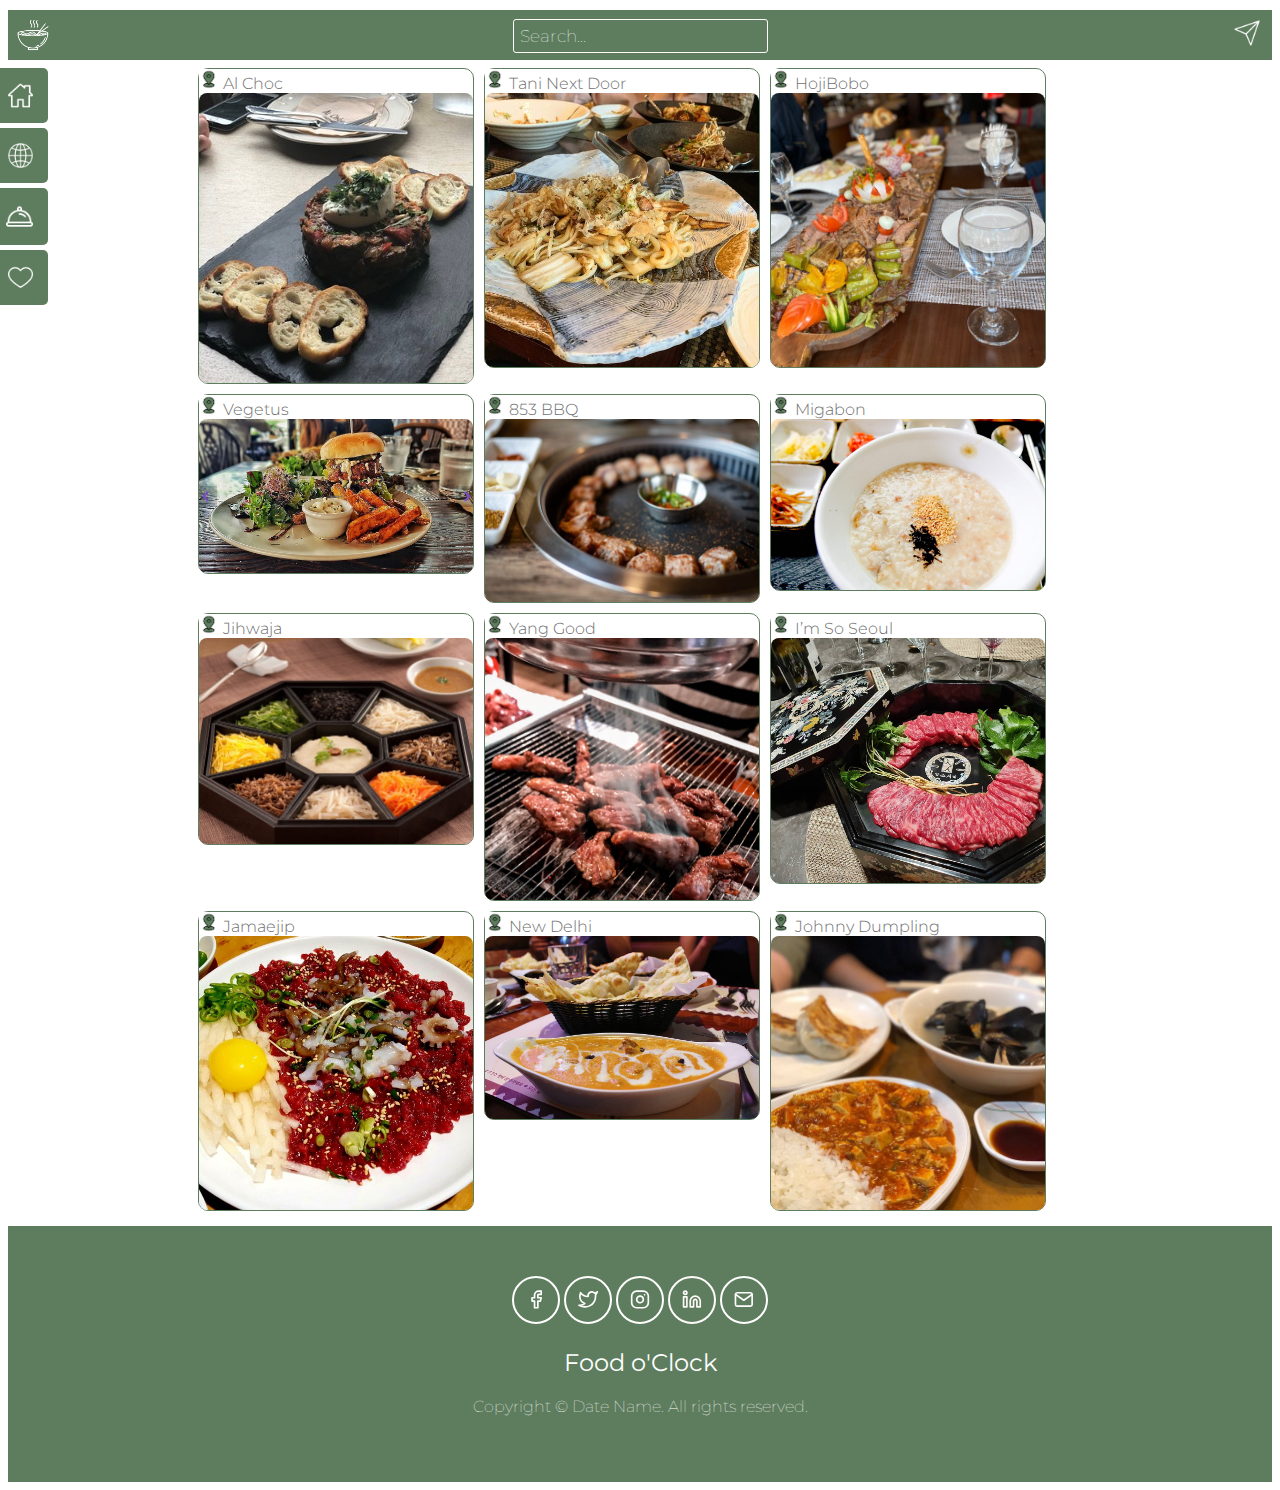
<file: explore.html>
<!DOCTYPE html>
<html>
    <head>
        <meta charset="UTF-8">
        <title>Food o'Clock - Explore </title>
        <link rel="stylesheet" type="text/css" href="style_explore.css">
        <style>
            @import url('https://fonts.googleapis.com/css2?family=Montserrat:ital,wght@0,100;0,200;0,300;0,400;0,500;0,600;0,700;0,800;0,900;1,100;1,200;1,300;1,400;1,500;1,600;1,700;1,800;1,900&display=swap');
        </style>   
    </head>

    <body>

<!-- HEADER / TOP NAV -->
        <header>
            <div class="topNav">
                <a href="home.html" > <img src="img/logo.png" alt="this is a logo" > </a>
    
    
                <form id="mySearchBar" class="searchBar">
                    <input type="text" placeholder="Search..." >
                    <!--<img src="../icons/search.png" alt="this is a globe icon" style="margin-top: -43px;">-->
                </form>
    
                <img src="icons/message.png" alt="this is a message" style="float: right; margin-top: -45px;">
            </div>
          </header>

<!-- SIDE NAV -->
        <div id="mySidenav" class="sidenav">
            <a href="home.html" id="home">Home <img src="icons/home.png" alt="this is a home icon" style="height: 25px; float: right;"> </a>
            <a href="map.html" id="map">Map <img src="icons/map.png" alt="this is a map icon"  style="height: 25px; float: right;"> </a>
            <a href="explore.html" id="explore">Explore <img src="icons/explore.png" alt="this is a explore" style="height: 27px; float: right;"> </a>
            <a href="activities.html" id="activities">Activities <img src="icons/activities.png" alt="this is a heart icon" style="height: 25px; float: right;"> </a>

        </div>


        <section class="flex-container">

<!-- First Row -->
       
<!-- Content 01 -->
            <div class="content" id="content01">

                <img src="icons/location.png" alt="location icons" width="20" height="20">
                Al Choc 

                <a href="content0101.html" >      
                    <img src="img/al-choc.jpg" alt="Picure of Food" id="contentPic">
                </a>
            </div> 

<!-- Content 02 -->
            <div class="content" id="content02">
            
                <img src="icons/location.png" alt="location icons" width="20" height="20">
                    Tani Next Door

                <a href="content0102.html" >      
                    <img src="img/tani.jpeg" alt="Picure of Food" id="contentPic">
                </a>
            </div>
            
<!-- Content 03 -->
            <div class="content" id="content03">

                <img src="icons/location.png" alt="location icons" width="20" height="20">
                HojiBobo
                    
                <img src="img/hojabobo.jpeg" alt="Picure of Food" id="contentPic">
            </div>
  
            <div class="break"> </div>
  

<!-- Second Row -->

<!-- Content 01 -->
            <div class="content" id="content01">

                <img src="icons/location.png" alt="location icons" width="20" height="20">
                   Vegetus

                <img src="img/vegetus.jpeg" alt="Picure of Food" id="contentPic">
            </div>

<!-- Content 02 -->
            <div class="content" id="content02">

              <img src="icons/location.png" alt="location icons" width="20" height="20">
                  853 BBQ

                <img src="img/853.jpeg" alt="Picure of Food" id="contentPic">
            </div>
        
<!-- Content 03 -->
            <div class="content" id="content03">

                <img src="icons/location.png" alt="location icons" width="20" height="20">
                    Migabon
                    
                <img src="img/migabon.jpeg" alt="Picure of Food" id="contentPic">

            
            </div>


<!-- Third Row -->

<!-- Content 01 -->  
            <div class="content" id="content01">

                <img src="icons/location.png" alt="location icons" width="20" height="20">
                   Jihwaja

                <img src="img/jihwaja.jpeg" alt="Picure of Food" id="contentPic">
            </div>

<!-- Content 02 -->
            <div class="content" id="content02">

              <img src="icons/location.png" alt="location icons" width="20" height="20">
                  Yang Good

                <img src="img/yangGood.jpg" alt="Picure of Food" id="contentPic">
            </div>
        
<!-- Content 03 -->  
            <div class="content" id="content03">

                <img src="icons/location.png" alt="location icons" width="20" height="20">
                I’m So Seoul
              
                <img src="img/soSeoul.jpeg" alt="Picure of Food" id="contentPic">
            </div>


<!-- Fourth Row -->

<!-- Content 01 -->
            <div class="content" id="content01">

                <img src="icons/location.png" alt="location icons" width="20" height="20">
                Jamaejip

                <img src="img/jamaejip.jpeg" alt="Picure of Food" id="contentPic">
            </div>

<!-- Content 02 -->
            <div class="content" id="content02">

            <img src="icons/location.png" alt="location icons" width="20" height="20">
                New Delhi

                <img src="img/newDelhi.jpeg" alt="Picure of Food" id="contentPic">
            </div>
        
<!-- Content 03 -->
            <div class="content" id="content03" >

                <img src="icons/location.png" alt="location icons" width="20" height="20">
                Johnny Dumpling
                    
                <img src="img/johnnyDumpling.jpeg" alt="Picure of Food" id="contentPic">
            </div>
         
          </section>
        


        
       

        <!-- FOOTER -->

        <footer class="footer">
            <!-- Facebook -->
            <svg xmlns="http://www.w3.org/2000/svg" width="48" height="48" viewBox="0 0 48 48">
                <g id="Circle_Button_" data-name="Circle Button " transform="translate(0 0)">
                <g id="Area_SIZE:MEDIUM_STATE:DEFAULT_STYLE:STYLE2_" data-name="Area [SIZE:MEDIUM][STATE:DEFAULT][STYLE:STYLE2]" transform="translate(0 0)" fill="#5E7D5E" stroke="#fff" stroke-width="2">
                    <rect width="48" height="48" rx="24" stroke="none"/>
                    <rect x="1" y="1" width="46" height="46" rx="23" fill="none"/>
                </g>
                <g id="Icon_" data-name="Icon " transform="translate(14 14)">
                    <rect id="Area_ICON:feather_facebook_SIZE:MEDIUM_STATE:DEFAULT_STYLE:STYLE2_" data-name="Area [ICON:feather/facebook][SIZE:MEDIUM][STATE:DEFAULT][STYLE:STYLE2]" width="20" height="20" transform="translate(0 0)" fill="#5E7D5E" opacity="0"/>
                    <g id="Icon" transform="translate(6.03 1.084)">
                    <path id="Path" d="M15,1.667H12.5A4.167,4.167,0,0,0,8.333,5.833v2.5h-2.5v3.334h2.5v6.666h3.334V11.667h2.5L15,8.333H11.667v-2.5A.833.833,0,0,1,12.5,5H15Z" transform="translate(-5.833 -1.667)" fill="#5E7D5E" stroke="#fff" stroke-linecap="round" stroke-linejoin="round" stroke-width="1.667"/>
                    </g>
                </g>
                </g>
            </svg>
            
    
            <!-- Twitter -->
            <svg xmlns="http://www.w3.org/2000/svg" width="48" height="48" viewBox="0 0 48 48">
                <g id="Circle_Button_" data-name="Circle Button " transform="translate(0 0)">
                <g id="Area_SIZE:MEDIUM_STATE:DEFAULT_STYLE:STYLE2_" data-name="Area [SIZE:MEDIUM][STATE:DEFAULT][STYLE:STYLE2]" transform="translate(0 0)" fill="#5E7D5E" stroke="#fff" stroke-width="2">
                    <rect width="48" height="48" rx="24" stroke="none"/>
                    <rect x="1" y="1" width="46" height="46" rx="23" fill="none"/>
                </g>
                <g id="Icon_" data-name="Icon " transform="translate(14 14)">
                    <rect id="Area_ICON:feather_twitter_SIZE:MEDIUM_STATE:DEFAULT_STYLE:STYLE2_" data-name="Area [ICON:feather/twitter][SIZE:MEDIUM][STATE:DEFAULT][STYLE:STYLE2]" width="20" height="20" transform="translate(0 0)" fill="#5E7D5E" opacity="0"/>
                    <g id="Icon" transform="translate(0.932 1.908)">
                    <path id="Path" d="M19.167,2.5A9.094,9.094,0,0,1,16.55,3.775,3.733,3.733,0,0,0,10,6.275v.833A8.884,8.884,0,0,1,2.5,3.333s-3.333,7.5,4.167,10.834A9.7,9.7,0,0,1,.833,15.833C8.333,20,17.5,15.833,17.5,6.25a3.739,3.739,0,0,0-.067-.692A6.427,6.427,0,0,0,19.167,2.5Z" transform="translate(-0.833 -2.491)" fill="#5E7D5E" stroke="#fff" stroke-linecap="round" stroke-linejoin="round" stroke-width="1.667"/>
                    </g>
                </g>
                </g>
            </svg>
            
    
            <!-- Instagram -->
            <svg xmlns="http://www.w3.org/2000/svg" width="48" height="48" viewBox="0 0 48 48">
                <g id="Circle_Button_" data-name="Circle Button " transform="translate(0 0)">
                <g id="Area_SIZE:MEDIUM_STATE:DEFAULT_STYLE:STYLE2_" data-name="Area [SIZE:MEDIUM][STATE:DEFAULT][STYLE:STYLE2]" transform="translate(0 0)" fill="#5E7D5E" stroke="#fff" stroke-width="2">
                    <rect width="48" height="48" rx="24" stroke="none"/>
                    <rect x="1" y="1" width="46" height="46" rx="23" fill="none"/>
                </g>
                <g id="Icon_" data-name="Icon " transform="translate(14 14)">
                    <rect id="Area_ICON:feather_instagram_SIZE:MEDIUM_STATE:DEFAULT_STYLE:STYLE2_" data-name="Area [ICON:feather/instagram][SIZE:MEDIUM][STATE:DEFAULT][STYLE:STYLE2]" width="20" height="20" transform="translate(0 0)" fill="#5E7D5E" opacity="0"/>
                    <g id="Icon" transform="translate(1.667 1.083)">
                    <rect id="Rect" width="16.667" height="16.667" rx="5" fill="#5E7D5E" stroke="#fff" stroke-linecap="round" stroke-linejoin="round" stroke-width="1.667"/>
                    <path id="Path" d="M13.333,9.475a3.333,3.333,0,1,1-2.808-2.808A3.333,3.333,0,0,1,13.333,9.475Z" transform="translate(-1.667 -1.667)" fill="#5E7D5E" stroke="#fff" stroke-linecap="round" stroke-linejoin="round" stroke-width="1.667"/>
                    <line id="Line" x2="0.008" transform="translate(12.917 3.75)" fill="none" stroke="#fff" stroke-linecap="round" stroke-linejoin="round" stroke-width="1.667"/>
                    </g>
                </g>
                </g>
            </svg>
            
            <!-- LinkedIn -->
            <svg xmlns="http://www.w3.org/2000/svg" width="48" height="48" viewBox="0 0 48 48">
                <g id="Circle_Button_" data-name="Circle Button " transform="translate(0 0)">
                <g id="Area_SIZE:MEDIUM_STATE:DEFAULT_STYLE:STYLE2_" data-name="Area [SIZE:MEDIUM][STATE:DEFAULT][STYLE:STYLE2]" transform="translate(0 0)" fill="#5E7D5E" stroke="snow" stroke-width="2">
                    <rect width="48" height="48" rx="24" stroke="none"/>
                    <rect x="1" y="1" width="46" height="46" rx="23" fill="none"/>
                </g>
                <g id="Icon_" data-name="Icon " transform="translate(14 14)">
                    <rect id="Area_ICON:feather_linkedin_SIZE:MEDIUM_STATE:DEFAULT_STYLE:STYLE2_" data-name="Area [ICON:feather/linkedin][SIZE:MEDIUM][STATE:DEFAULT][STYLE:STYLE2]" width="20" height="20" transform="translate(0 0)" fill="#5E7D5E" opacity="0"/>
                    <g id="Icon" transform="translate(1.568 1.083)">
                    <path id="Path" d="M13.333,6.667a5,5,0,0,1,5,5V17.5H15V11.667a1.667,1.667,0,1,0-3.333,0V17.5H8.333V11.667A5,5,0,0,1,13.333,6.667Z" transform="translate(-1.667 -1.667)" fill="#5E7D5E" stroke="snow" stroke-linecap="round" stroke-linejoin="round" stroke-width="1.667"/>
                    <rect id="Rect" width="3.333" height="10" transform="translate(0 5.833)" fill="#5E7D5E" stroke="snow" stroke-linecap="round" stroke-linejoin="round" stroke-width="1.667"/>
                    <circle id="Path-2" data-name="Path" cx="1.667" cy="1.667" r="1.667" fill="#5E7D5E" stroke="snow" stroke-linecap="round" stroke-linejoin="round" stroke-width="1.667"/>
                    </g>
                </g>
                </g>
            </svg>
            
            <!-- Mail -->
            <svg xmlns="http://www.w3.org/2000/svg" width="48" height="48" viewBox="0 0 48 48">
                <g id="Circle_Button_" data-name="Circle Button " transform="translate(0 0)">
                <g id="Area_SIZE:MEDIUM_STATE:DEFAULT_STYLE:STYLE2_" data-name="Area [SIZE:MEDIUM][STATE:DEFAULT][STYLE:STYLE2]" transform="translate(0 0)" fill="#5E7D5E" stroke="#fff" stroke-width="2">
                    <rect width="48" height="48" rx="24" stroke="none"/>
                    <rect x="1" y="1" width="46" height="46" rx="23" fill="none"/>
                </g>
                <g id="Icon_" data-name="Icon " transform="translate(14 14)">
                    <g id="Area_ICON:feather_mail_SIZE:MEDIUM_STATE:DEFAULT_STYLE:STYLE2_" data-name="Area [ICON:feather/mail][SIZE:MEDIUM][STATE:DEFAULT][STYLE:STYLE2]" transform="translate(0 0)" fill="#5E7D5E" stroke="#fff" stroke-width="1" opacity="0">
                    <rect width="20" height="20" stroke="none"/>
                    <rect x="0.5" y="0.5" width="19" height="19" fill="none"/>
                    </g>
                    <g id="Icon" transform="translate(1.47 2.75)">
                    <path id="Path" d="M3.333,3.333H16.667A1.671,1.671,0,0,1,18.333,5V15a1.671,1.671,0,0,1-1.666,1.667H3.333A1.671,1.671,0,0,1,1.667,15V5A1.671,1.671,0,0,1,3.333,3.333Z" transform="translate(-1.667 -3.333)" fill="#5E7D5E" stroke="#fff" stroke-linecap="round" stroke-linejoin="round" stroke-width="1.667"/>
                    <path id="Path-2" data-name="Path" d="M18.333,5,10,10.833,1.667,5" transform="translate(-1.667 -3.333)" fill="#5E7D5E" stroke="#fff" stroke-linecap="round" stroke-linejoin="round" stroke-width="1.667"/>
                    </g>
                </g>
                </g>
            </svg>
    
            <br>
    
            <h2>
                Food o'Clock
            </h2>
            <p>
                Copyright © Date Name. All rights reserved.
            </p>
            
            </footer>

    </body>
</html>
</file>
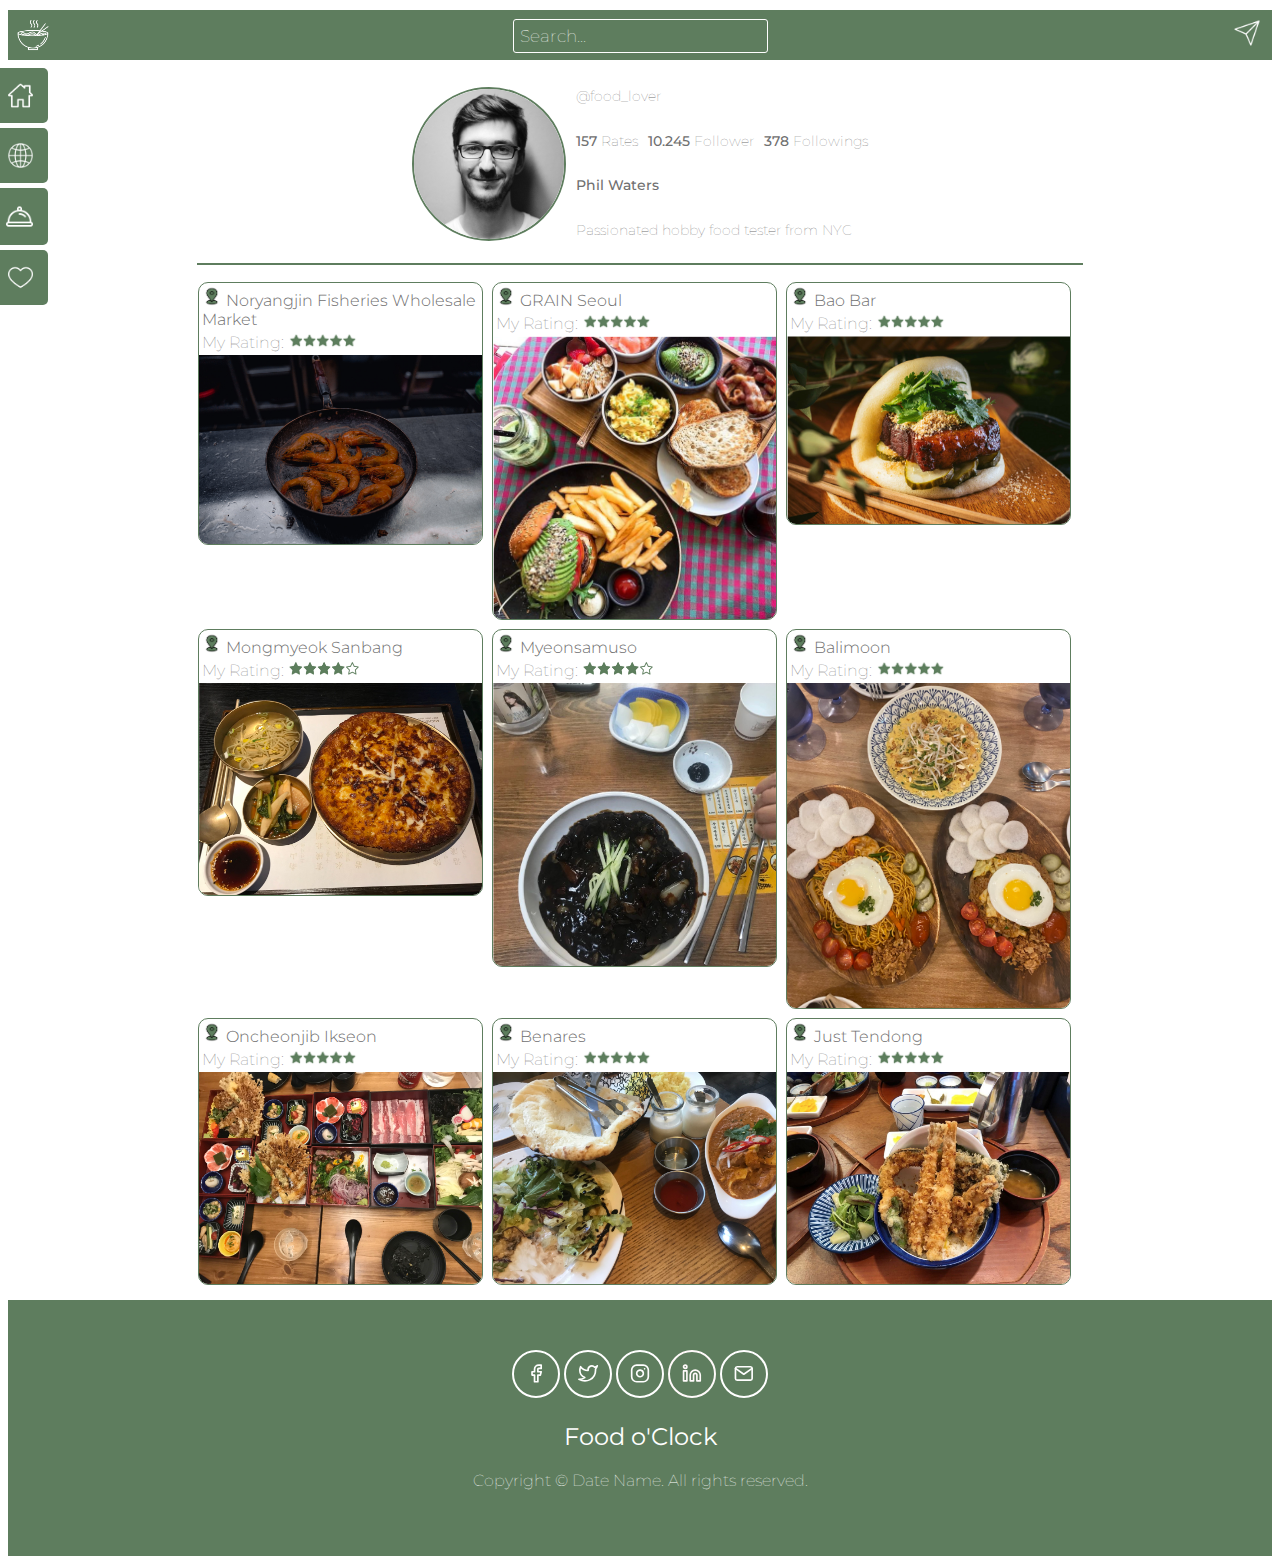
<file: home.html>
<!DOCTYPE html>
<html>
    <head>
    <meta charset="UTF-8">
    <title>Food o'Clock - Home </title>
    <script src="javascript.js"></script>
    <link rel="stylesheet" type="text/css" href="style_home.css">
    <style>
      @import url('https://fonts.googleapis.com/css2?family=Montserrat:ital,wght@0,100;0,200;0,300;0,400;0,500;0,600;0,700;0,800;0,900;1,100;1,200;1,300;1,400;1,500;1,600;1,700;1,800;1,900&display=swap');
    </style>  
  
  </head>

    <body>

<!-- HEADER -->
      <header>
        <div class="topNav">
            <a href="home.html" > <img src="img/logo.png" alt="this is a logo" > </a>


            <form id="mySearchBar" class="searchBar">
                <input type="text" placeholder="Search..." >
                <!--<img src="../icons/search.png" alt="this is a globe icon" style="margin-top: -43px;">-->
            </form>

            <img src="icons/message.png" alt="this is a message" style="float: right; margin-top: -45px;">
        </div>
      </header>

<!-- Side Navigation -->
        <div id="mySidenav" class="sidenav">
            <a href="home.html" id="home">Home <img src="icons/home.png" alt="this is a home icon" style="height: 25px; float: right;"> </a>
            <a href="map.html" id="map">Map <img src="icons/map.png" alt="this is a map icon"  style="height: 25px; float: right;"> </a>
            <a href="explore.html" id="explore">Explore <img src="icons/explore.png" alt="this is a explore" style="height: 27px; float: right;"> </a>
            <a href="activities.html" id="activities">Activities <img src="icons/activities.png" alt="this is a heart icon" style="height: 25px; float: right;"> </a>

        </div>

        <br>
        
        <style type="text/css">
          .tg  {border:none;border-collapse:collapse;border-spacing:0;}
          .tg td{border-style:solid;border-width:0px;font-family:'Montserrat', sans-serif;font-size:14px;overflow:hidden;
            padding:10px 5px;word-break:normal;}
          .tg th{border-style:solid;border-width:0px;font-family:'Montserrat', sans-serif;font-size:14px;font-weight:normal;
            overflow:hidden;padding:10px 5px;word-break:normal;}
          .tg .tg-1wig{font-weight:500;text-align:left;vertical-align:top}
          .tg .tg-0lax{text-align:left;vertical-align:top}
          @media screen and (max-width: 767px) {.tg {width: auto !important;}.tg col {width: auto !important;}.tg-wrap {overflow-x: auto;-webkit-overflow-scrolling: touch;}}</style>
      
<!-- Biografie -->

        <div class="bio">
          <table class="tg" align="center" style="max-width: 70%;">
            <tbody>
              <tr>
                <td class="tg-0lax" rowspan="4"><img src="img/ProfilePic.jpg" class="circular--square" alt="Profile Picture" width="150" height="150"></td>
                <td class="tg-0lax" colspan="3">@food_lover</td>
              </tr>
              <tr>
                <td class="tg-0lax"><span style="font-weight:500">157</span> Rates</td>
                <td class="tg-0lax"><span style="font-weight:500">10.245</span> Follower</td>
                <td class="tg-0lax"><span style="font-weight:500">378</span> Followings</td>
              </tr>
              <tr>
                <td class="tg-1wig" colspan="3">Phil Waters</td>
              </tr>
              <tr>
                <td class="tg-0lax" colspan="3">Passionated hobby food tester from NYC</td>
              </tr>
            </tbody>
            </table>
        </div>

        <hr>

        <section class="flex-container">

          <!-- First Row, First Content -->

          <div class="content" id="content01" onclick="content01_on()">

            <table id="contentText">
              <tbody>
                <tr>
                  <td id="location">
                    <img src="icons/location.png" alt="location icons" width="20" height="20">
                    Noryangjin Fisheries Wholesale Market 
                  </td>

                </tr>
                <tr>
                  <td class="tg-0lax">
                    My Rating:
                    <img src="img/rate05.png" alt="rate icons" height="15" >
                  </td>             
                </tr>

              </tbody>
              </table>
              <img src="img/market.jpeg" alt="Picure of shrimps" id="contentPic">
          </div>
          
          <div id="overlay01" >
            <button id="x" onclick="content01_off()" style="border: none;">
              <img src="icons/GreenIcons/cross.png" alt="cross icon" height="25">
            </button>

            <table id="contentText">
              <tbody>
                <tr>
                  <td>
                    <p>
                      A really nice fishmarket, where you can buy everything alive and bring it upstairs to a restaurant to get it cooked for you.
                      The food is extremely fresh, the people and the atmosphere are amazing.
                      I would definitely recommend this place even though you are not the biggest fish and seafood fan. It’s a very special experience.
                      Really early there is also the famous auction every day.
                    </p>
                  </td>
                </tr>
                <tr>
                  <td>
                    My Rating:
                    <img src="img/rate05.png" alt="rate icons" height="15" >
                  </td>             
                </tr>
                <tr>
                  <td>
                    <a href="location.html" >
                      <img src="icons/location.png" alt="location icons" width="20" height="20">
                      Noryangjin Fisheries Wholesale Market 
                    </a>
                  </td>
                </tr>

              </tbody>
              </table>

              <img src="img/market.jpeg" alt="Picure of shrimps" id="contentPic">
          
              <!-- Interaction Bar -->

              <table id="interactionBar" width="100%" align="center">
                <tbody>
                  <tr>
                    <td align="left" width="25">
                      <svg xmlns="http://www.w3.org/2000/svg" width="21" height="21" viewBox="0 0 21 21">
                        <path id="Icon_feather-heart" data-name="Icon feather-heart" d="M20.781,6.265a4.8,4.8,0,0,0-7.444,0L12.323,7.428,11.309,6.265a4.8,4.8,0,0,0-7.444,0,6.677,6.677,0,0,0,0,8.535l1.014,1.163L12.323,24.5l7.444-8.535L20.781,14.8a6.675,6.675,0,0,0,0-8.535Z" transform="translate(-1.823 -3.997)" fill="none" stroke="#5E7D5E" stroke-linecap="round" stroke-linejoin="round" stroke-width="1"/>
                      </svg>
                    </td>
                    <td align="left">
                      <svg xmlns="http://www.w3.org/2000/svg" width="24" height="21.009" viewBox="0 0 24 21.009">
                        <path id="Icon_awesome-comment-alt" data-name="Icon awesome-comment-alt" d="M20.125,0H2.875A2.71,2.71,0,0,0,0,2.5V13.749a2.71,2.71,0,0,0,2.875,2.5H7.188V19.53a.549.549,0,0,0,.858.379l5.611-3.66h6.469A2.71,2.71,0,0,0,23,13.749V2.5A2.71,2.71,0,0,0,20.125,0Z" transform="translate(0.5 0.5)" fill="none" stroke="#5E7D5E" stroke-width="1"/>
                      </svg>                      
                    </td>

                    <td align="center">
                      <div align="center" width="75">
                          <img src="img/rate04.png" alt="rate icons" height="15" >
                          <a> 256 </a>
                      </div>
                    </td>
                    

                    <td align="right">
                      <svg xmlns="http://www.w3.org/2000/svg" width="16.103" height="21" viewBox="0 0 16.103 21">
                        <path id="Icon_feather-bookmark" data-name="Icon feather-bookmark" d="M22.6,24.5l-7.552-5.556L7.5,24.5V6.722A2.191,2.191,0,0,1,9.658,4.5H20.446A2.191,2.191,0,0,1,22.6,6.722Z" transform="translate(-7 -4)" fill="none" stroke="#5E7D5E" stroke-linecap="round" stroke-linejoin="round" stroke-width="1"/>
                      </svg>                      
                    </td>

                    <td align="right" width="25">
                      <svg xmlns="http://www.w3.org/2000/svg" width="21.207" height="21.207" viewBox="0 0 21.207 21.207">
                        <path id="Pfad_5" data-name="Pfad 5" d="M27.382,3,16.5,14.038" transform="translate(-6.882 -2.293)" fill="none" stroke="#5E7D5E" stroke-linecap="round" stroke-linejoin="round" stroke-width="1"/>
                        <path id="Pfad_6" data-name="Pfad 6" d="M23,3,16,23l-4-9L3,10Z" transform="translate(-2.5 -2.293)" fill="none" stroke="#5E7D5E" stroke-linecap="round" stroke-linejoin="round" stroke-width="1"/>
                      </svg>                      
                      
                    </td>
                    
                  </tr>
                </tbody>
                </table>

          </div>
          
<!-- First Row, Second Content -->
        
          <div class="content" id="content02" onclick="content02_on()">
            <table id="contentText">
              <tbody>
                <tr>
                  <td id="location">
                    <img src="icons/location.png" alt="location icons" width="20" height="20">
                    GRAIN Seoul
                  </td>
                </tr>
                <tr>
                  <td class="tg-0lax">
                    My Rating:
                    <img src="img/rate05.png" alt="rate icons" height="15" >
                  </td>             
                </tr>

              </tbody>
              </table>
              <img src="img/grain.png" alt="Picure of Brunch" id="contentPic">
          </div>


          <div id="overlay02" >
            <button id="x" onclick="content02_off()" style="border: none;">
              <img src="icons/GreenIcons/cross.png" alt="cross icon" height="25">
            </button>


            <table id="contentText">
              <tbody>
                <tr>
                  <td>
                    <p>
                      Just like the slogan of the Grain, Tasty and nutritious meal, 
                      it provides freshly made brunch you can enjoy all day long. 
                      You can select the items and build the brunch as you desire. 
                      You can enjoy your customized meal with fresh coffee/juice that wakes you for the day.
                    </p>
                  </td>
                </tr>
                <tr>
                  <td>
                    My Rating:
                    <img src="img/rate05.png" alt="rate icons" height="15" >
                  </td>             
                </tr>
                <tr>
                  <td>
                      <img src="icons/location.png" alt="location icons" width="20" height="20">
                      GRAIN Seoul
                  </td>
                </tr>

              </tbody>
            </table>

            <img src="img/grain.png" alt="Picure of shrimps" id="contentPic">
        
            <!-- Interaction Bar Grain -->

            <table id="interactionBar" width="100%" align="center">
              <tbody>
                <tr>
                  <td align="left" width="25">
                    <svg onclick="heart" xmlns="http://www.w3.org/2000/svg" width="21" height="21" viewBox="0 0 21 21" id="heart">
                      <path id="Icon_feather-heart" data-name="Icon feather-heart" d="M20.781,6.265a4.8,4.8,0,0,0-7.444,0L12.323,7.428,11.309,6.265a4.8,4.8,0,0,0-7.444,0,6.677,6.677,0,0,0,0,8.535l1.014,1.163L12.323,24.5l7.444-8.535L20.781,14.8a6.675,6.675,0,0,0,0-8.535Z" transform="translate(-1.823 -3.997)" fill="none" stroke="#5E7D5E" stroke-linecap="round" stroke-linejoin="round" stroke-width="1"/>
                      
                      
                    </svg>
                    
                  </td>
                  <td align="left">                      
                    <svg xmlns="http://www.w3.org/2000/svg" width="24" height="21.009" viewBox="0 0 24 21.009">
                        <path id="Icon_awesome-comment-alt" data-name="Icon awesome-comment-alt" d="M20.125,0H2.875A2.71,2.71,0,0,0,0,2.5V13.749a2.71,2.71,0,0,0,2.875,2.5H7.188V19.53a.549.549,0,0,0,.858.379l5.611-3.66h6.469A2.71,2.71,0,0,0,23,13.749V2.5A2.71,2.71,0,0,0,20.125,0Z" transform="translate(0.5 0.5)" fill="none" stroke="#5E7D5E" stroke-width="1"/>
                    </svg> 
                                       
                  </td>

                  <td align="center">
                    <div align="center" width="75">
                        <img src="img/rate04.png" alt="rate icons" height="15" >
                        <a> 334 </a>
                    </div>
                  </td>
                  

                  <td align="right">
                    <svg xmlns="http://www.w3.org/2000/svg" width="16.103" height="21" viewBox="0 0 16.103 21">
                      <path id="Icon_feather-bookmark" data-name="Icon feather-bookmark" d="M22.6,24.5l-7.552-5.556L7.5,24.5V6.722A2.191,2.191,0,0,1,9.658,4.5H20.446A2.191,2.191,0,0,1,22.6,6.722Z" transform="translate(-7 -4)" fill="none" stroke="#5E7D5E" stroke-linecap="round" stroke-linejoin="round" stroke-width="1"/>
                    </svg>                      
                  </td>

                  <td align="right" width="25">
                    <svg xmlns="http://www.w3.org/2000/svg" width="21.207" height="21.207" viewBox="0 0 21.207 21.207">
                      <path id="Pfad_5" data-name="Pfad 5" d="M27.382,3,16.5,14.038" transform="translate(-6.882 -2.293)" fill="none" stroke="#5E7D5E" stroke-linecap="round" stroke-linejoin="round" stroke-width="1"/>
                      <path id="Pfad_6" data-name="Pfad 6" d="M23,3,16,23l-4-9L3,10Z" transform="translate(-2.5 -2.293)" fill="none" stroke="#5E7D5E" stroke-linecap="round" stroke-linejoin="round" stroke-width="1"/>
                    </svg>                      
                    
                  </td>
                  
                </tr>
              </tbody>
            </table>
          </div>


<!-- First Row, Third Content -->

          <div class="content" id="content03">
            <table id="contentText">
              <tbody>
                <tr>
                  <td id="location">
                    <img src="icons/location.png" alt="location icons" width="20" height="20">
                    Bao Bar
                  </td>
                </tr>
                <tr>
                  <td class="tg-0lax">
                    My Rating:
                    <img src="img/rate05.png" alt="rate icons" height="15" >
                  </td>             
                </tr>

              </tbody>
              </table>
              <img src="img/bao.png" alt="Picure of shrimps" id="contentPic">
          </div>

          
          <div class="break"> </div>
<!-- Second Row, First Content-->

      
          <div class="content" id="content01">
            <table id="contentText">
              <tbody>
                <tr>
                  <td id="location">
                    <img src="icons/location.png" alt="location icons" width="20" height="20">
                    Mongmyeok Sanbang
                  </td>

                </tr>
                <tr>
                  <td class="tg-0lax">
                    My Rating:
                    <img src="img/rate04.png" alt="rate icons" height="15" >
                  </td>             
                </tr>

              </tbody>
              </table>
              <img src="img/mongmyeok.png" alt="Picure of Food" id="contentPic">
          </div>

 <!-- Second Row, Second Content -->         

          <div class="content" id="content02">
            <table id="contentText">
              <tbody>
                <tr>
                  <td id="location">
                    <img src="icons/location.png" alt="location icons" width="20" height="20">
                    Myeonsamuso
                  </td>
                </tr>
                <tr>
                  <td class="tg-0lax">
                    My Rating:
                    <img src="img/rate04.png" alt="rate icons" height="15" >
                  </td>             
                </tr>

              </tbody>
              </table>
              <img src="img/myeonsamuso.png" alt="Picure of Food" id="contentPic">
          </div>

<!-- Second Row, Third Content -->

          <div class="content" id="content03">
            <table id="contentText">
              <tbody>
                <tr>
                  <td id="location">
                    <img src="icons/location.png" alt="location icons" width="20" height="20">
                    Balimoon
                  </td>
                </tr>
                <tr>
                  <td class="tg-0lax">
                    My Rating:
                    <img src="img/rate05.png" alt="rate icons" height="15" >
                  </td>             
                </tr>

              </tbody>
              </table>
              <img src="img/balimoon.jpeg" alt="Picure of Food" id="contentPic">
          </div>


          <div class="break"> </div>
<!-- Third Row, First Content -->

          <div class="content" id="content01">
            <table id="contentText">
              <tbody>
                <tr>
                  <td id="location">
                    <img src="icons/location.png" alt="location icons" width="20" height="20">
                    Oncheonjib Ikseon 
                  </td>

<!-- Third Row, Second Content -->

                </tr>
                <tr>
                  <td class="tg-0lax">
                    My Rating:
                    <img src="img/rate05.png" alt="rate icons" height="15" >
                  </td>             
                </tr>

              </tbody>
              </table>
              <img src="img/oncheonjibIkseon.jpeg" alt="Picure of Food" id="contentPic">
          </div>
          
<!-- Third Row, Second Content -->

          <div class="content" id="content02">
            <table id="contentText">
              <tbody>
                <tr>
                  <td id="location">
                    <img src="icons/location.png" alt="location icons" width="20" height="20">
                    Benares
                  </td>
                </tr>
                <tr>
                  <td class="tg-0lax">
                    My Rating:
                    <img src="img/rate05.png" alt="rate icons" height="15" >
                  </td>             
                </tr>

              </tbody>
              </table>
              <img src="img/benares.jpeg" alt="Picure of Food" id="contentPic">
          </div>

<!-- Third Row, Third Content -->

          <div class="content" id="content03">
            <table id="contentText">
              <tbody>
                <tr>
                  <td id="location">
                    <img src="icons/location.png" alt="location icons" width="20" height="20">
                    Just Tendong 
                  </td>
                </tr>
                <tr>
                  <td class="tg-0lax">
                    My Rating:
                    <img src="img/rate05.png" alt="rate icons" height="15" >
                  </td>             
                </tr>

              </tbody>
              </table>
              <img src="img/justTendong.png" alt="Picure of Food" id="contentPic">
          </div>
       
        </section>

<!-- FOOTER -->

        <footer class="footer">
          <!-- Facebook -->
          <svg xmlns="http://www.w3.org/2000/svg" width="48" height="48" viewBox="0 0 48 48">
            <g id="Circle_Button_" data-name="Circle Button " transform="translate(0 0)">
              <g id="Area_SIZE:MEDIUM_STATE:DEFAULT_STYLE:STYLE2_" data-name="Area [SIZE:MEDIUM][STATE:DEFAULT][STYLE:STYLE2]" transform="translate(0 0)" fill="#5E7D5E" stroke="#fff" stroke-width="2">
                <rect width="48" height="48" rx="24" stroke="none"/>
                <rect x="1" y="1" width="46" height="46" rx="23" fill="none"/>
              </g>
              <g id="Icon_" data-name="Icon " transform="translate(14 14)">
                <rect id="Area_ICON:feather_facebook_SIZE:MEDIUM_STATE:DEFAULT_STYLE:STYLE2_" data-name="Area [ICON:feather/facebook][SIZE:MEDIUM][STATE:DEFAULT][STYLE:STYLE2]" width="20" height="20" transform="translate(0 0)" fill="#5E7D5E" opacity="0"/>
                <g id="Icon" transform="translate(6.03 1.084)">
                  <path id="Path" d="M15,1.667H12.5A4.167,4.167,0,0,0,8.333,5.833v2.5h-2.5v3.334h2.5v6.666h3.334V11.667h2.5L15,8.333H11.667v-2.5A.833.833,0,0,1,12.5,5H15Z" transform="translate(-5.833 -1.667)" fill="#5E7D5E" stroke="#fff" stroke-linecap="round" stroke-linejoin="round" stroke-width="1.667"/>
                </g>
              </g>
            </g>
          </svg>
          

          <!-- Twitter -->
          <svg xmlns="http://www.w3.org/2000/svg" width="48" height="48" viewBox="0 0 48 48">
            <g id="Circle_Button_" data-name="Circle Button " transform="translate(0 0)">
              <g id="Area_SIZE:MEDIUM_STATE:DEFAULT_STYLE:STYLE2_" data-name="Area [SIZE:MEDIUM][STATE:DEFAULT][STYLE:STYLE2]" transform="translate(0 0)" fill="#5E7D5E" stroke="#fff" stroke-width="2">
                <rect width="48" height="48" rx="24" stroke="none"/>
                <rect x="1" y="1" width="46" height="46" rx="23" fill="none"/>
              </g>
              <g id="Icon_" data-name="Icon " transform="translate(14 14)">
                <rect id="Area_ICON:feather_twitter_SIZE:MEDIUM_STATE:DEFAULT_STYLE:STYLE2_" data-name="Area [ICON:feather/twitter][SIZE:MEDIUM][STATE:DEFAULT][STYLE:STYLE2]" width="20" height="20" transform="translate(0 0)" fill="#5E7D5E" opacity="0"/>
                <g id="Icon" transform="translate(0.932 1.908)">
                  <path id="Path" d="M19.167,2.5A9.094,9.094,0,0,1,16.55,3.775,3.733,3.733,0,0,0,10,6.275v.833A8.884,8.884,0,0,1,2.5,3.333s-3.333,7.5,4.167,10.834A9.7,9.7,0,0,1,.833,15.833C8.333,20,17.5,15.833,17.5,6.25a3.739,3.739,0,0,0-.067-.692A6.427,6.427,0,0,0,19.167,2.5Z" transform="translate(-0.833 -2.491)" fill="#5E7D5E" stroke="#fff" stroke-linecap="round" stroke-linejoin="round" stroke-width="1.667"/>
                </g>
              </g>
            </g>
          </svg>
          

          <!-- Instagram -->
          <svg xmlns="http://www.w3.org/2000/svg" width="48" height="48" viewBox="0 0 48 48">
            <g id="Circle_Button_" data-name="Circle Button " transform="translate(0 0)">
              <g id="Area_SIZE:MEDIUM_STATE:DEFAULT_STYLE:STYLE2_" data-name="Area [SIZE:MEDIUM][STATE:DEFAULT][STYLE:STYLE2]" transform="translate(0 0)" fill="#5E7D5E" stroke="#fff" stroke-width="2">
                <rect width="48" height="48" rx="24" stroke="none"/>
                <rect x="1" y="1" width="46" height="46" rx="23" fill="none"/>
              </g>
              <g id="Icon_" data-name="Icon " transform="translate(14 14)">
                <rect id="Area_ICON:feather_instagram_SIZE:MEDIUM_STATE:DEFAULT_STYLE:STYLE2_" data-name="Area [ICON:feather/instagram][SIZE:MEDIUM][STATE:DEFAULT][STYLE:STYLE2]" width="20" height="20" transform="translate(0 0)" fill="#5E7D5E" opacity="0"/>
                <g id="Icon" transform="translate(1.667 1.083)">
                  <rect id="Rect" width="16.667" height="16.667" rx="5" fill="#5E7D5E" stroke="#fff" stroke-linecap="round" stroke-linejoin="round" stroke-width="1.667"/>
                  <path id="Path" d="M13.333,9.475a3.333,3.333,0,1,1-2.808-2.808A3.333,3.333,0,0,1,13.333,9.475Z" transform="translate(-1.667 -1.667)" fill="#5E7D5E" stroke="#fff" stroke-linecap="round" stroke-linejoin="round" stroke-width="1.667"/>
                  <line id="Line" x2="0.008" transform="translate(12.917 3.75)" fill="none" stroke="#fff" stroke-linecap="round" stroke-linejoin="round" stroke-width="1.667"/>
                </g>
              </g>
            </g>
          </svg>
          
          <!-- LinkedIn -->
          <svg xmlns="http://www.w3.org/2000/svg" width="48" height="48" viewBox="0 0 48 48">
            <g id="Circle_Button_" data-name="Circle Button " transform="translate(0 0)">
              <g id="Area_SIZE:MEDIUM_STATE:DEFAULT_STYLE:STYLE2_" data-name="Area [SIZE:MEDIUM][STATE:DEFAULT][STYLE:STYLE2]" transform="translate(0 0)" fill="#5E7D5E" stroke="snow" stroke-width="2">
                <rect width="48" height="48" rx="24" stroke="none"/>
                <rect x="1" y="1" width="46" height="46" rx="23" fill="none"/>
              </g>
              <g id="Icon_" data-name="Icon " transform="translate(14 14)">
                <rect id="Area_ICON:feather_linkedin_SIZE:MEDIUM_STATE:DEFAULT_STYLE:STYLE2_" data-name="Area [ICON:feather/linkedin][SIZE:MEDIUM][STATE:DEFAULT][STYLE:STYLE2]" width="20" height="20" transform="translate(0 0)" fill="#5E7D5E" opacity="0"/>
                <g id="Icon" transform="translate(1.568 1.083)">
                  <path id="Path" d="M13.333,6.667a5,5,0,0,1,5,5V17.5H15V11.667a1.667,1.667,0,1,0-3.333,0V17.5H8.333V11.667A5,5,0,0,1,13.333,6.667Z" transform="translate(-1.667 -1.667)" fill="#5E7D5E" stroke="snow" stroke-linecap="round" stroke-linejoin="round" stroke-width="1.667"/>
                  <rect id="Rect" width="3.333" height="10" transform="translate(0 5.833)" fill="#5E7D5E" stroke="snow" stroke-linecap="round" stroke-linejoin="round" stroke-width="1.667"/>
                  <circle id="Path-2" data-name="Path" cx="1.667" cy="1.667" r="1.667" fill="#5E7D5E" stroke="snow" stroke-linecap="round" stroke-linejoin="round" stroke-width="1.667"/>
                </g>
              </g>
            </g>
          </svg>
          
          <!-- Mail -->
          <svg xmlns="http://www.w3.org/2000/svg" width="48" height="48" viewBox="0 0 48 48">
            <g id="Circle_Button_" data-name="Circle Button " transform="translate(0 0)">
              <g id="Area_SIZE:MEDIUM_STATE:DEFAULT_STYLE:STYLE2_" data-name="Area [SIZE:MEDIUM][STATE:DEFAULT][STYLE:STYLE2]" transform="translate(0 0)" fill="#5E7D5E" stroke="#fff" stroke-width="2">
                <rect width="48" height="48" rx="24" stroke="none"/>
                <rect x="1" y="1" width="46" height="46" rx="23" fill="none"/>
              </g>
              <g id="Icon_" data-name="Icon " transform="translate(14 14)">
                <g id="Area_ICON:feather_mail_SIZE:MEDIUM_STATE:DEFAULT_STYLE:STYLE2_" data-name="Area [ICON:feather/mail][SIZE:MEDIUM][STATE:DEFAULT][STYLE:STYLE2]" transform="translate(0 0)" fill="#5E7D5E" stroke="#fff" stroke-width="1" opacity="0">
                  <rect width="20" height="20" stroke="none"/>
                  <rect x="0.5" y="0.5" width="19" height="19" fill="none"/>
                </g>
                <g id="Icon" transform="translate(1.47 2.75)">
                  <path id="Path" d="M3.333,3.333H16.667A1.671,1.671,0,0,1,18.333,5V15a1.671,1.671,0,0,1-1.666,1.667H3.333A1.671,1.671,0,0,1,1.667,15V5A1.671,1.671,0,0,1,3.333,3.333Z" transform="translate(-1.667 -3.333)" fill="#5E7D5E" stroke="#fff" stroke-linecap="round" stroke-linejoin="round" stroke-width="1.667"/>
                  <path id="Path-2" data-name="Path" d="M18.333,5,10,10.833,1.667,5" transform="translate(-1.667 -3.333)" fill="#5E7D5E" stroke="#fff" stroke-linecap="round" stroke-linejoin="round" stroke-width="1.667"/>
                </g>
              </g>
            </g>
          </svg>

          <br>

          <h2>
            Food o'Clock
          </h2>
          <p>
            Copyright © Date Name. All rights reserved.
          </p>
          
        </footer>

    </body>
</html>
</file>
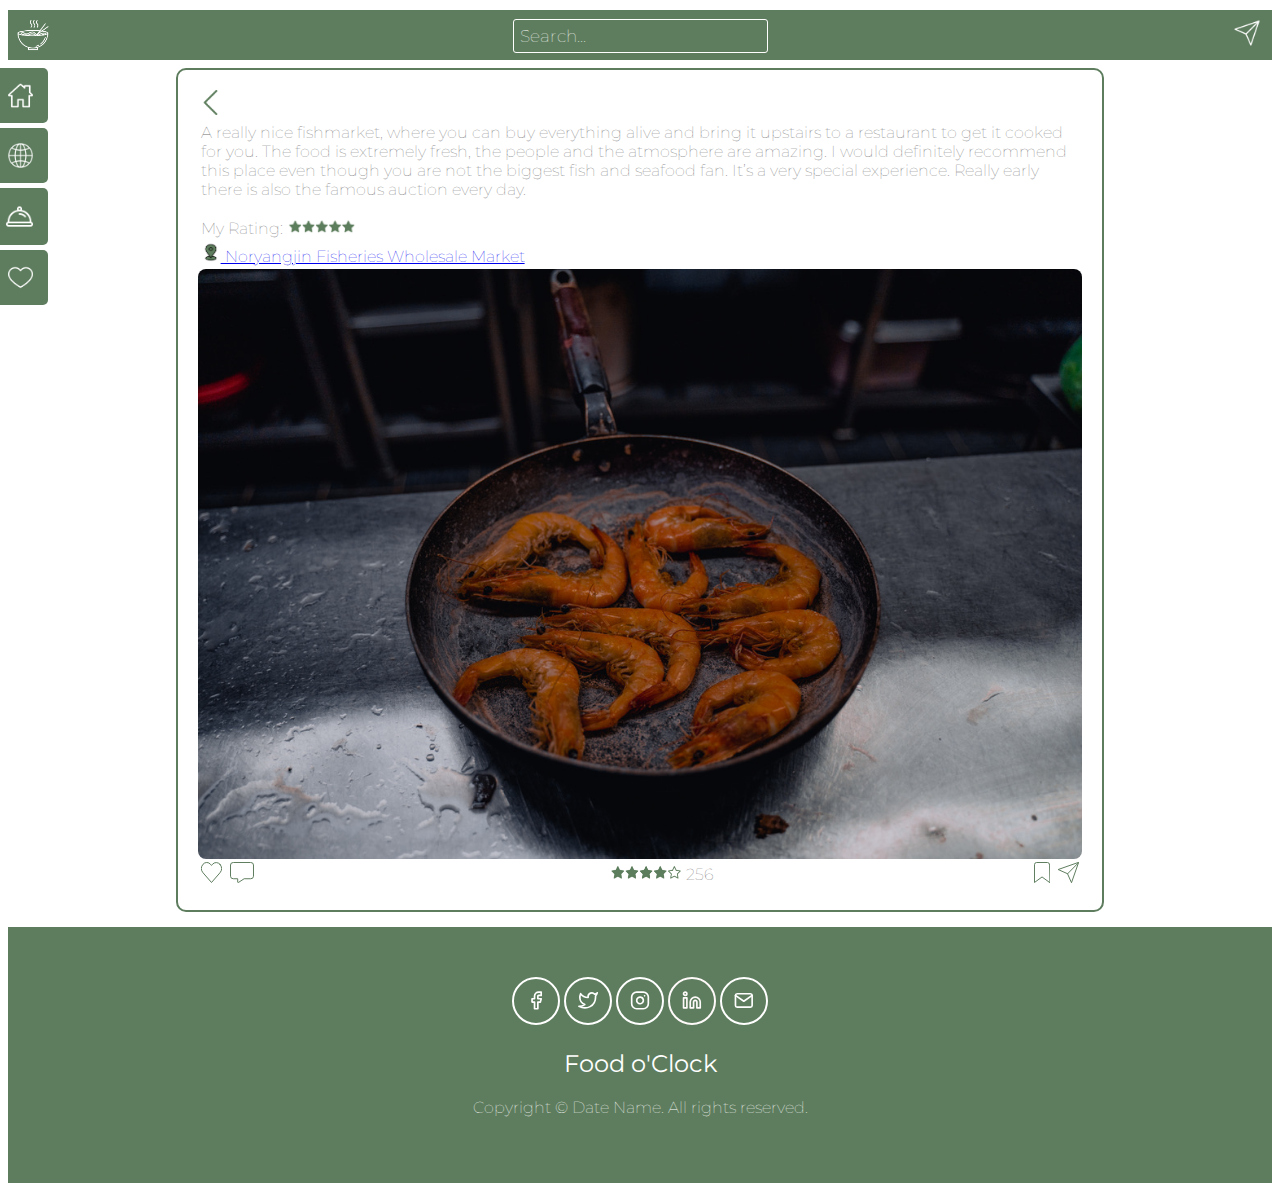
<file: location01.html>
<!DOCTYPE html>
<html>
    <head>
        <meta charset="UTF-8">
        <title>Food o'Clock</title>
        <link rel="stylesheet" type="text/css" href="style_location01.css">
        <style>
            @import url('https://fonts.googleapis.com/css2?family=Montserrat:ital,wght@0,100;0,200;0,300;0,400;0,500;0,600;0,700;0,800;0,900;1,100;1,200;1,300;1,400;1,500;1,600;1,700;1,800;1,900&display=swap');
        </style>  
    </head>

    <body>

 <!-- HEADER -->
          <header>
            <div class="topNav">
                <a href="home.html" > <img src="img/logo.png" alt="this is a logo" > </a>
    
    
                <form id="mySearchBar" class="searchBar">
                    <input type="text" placeholder="Search..." >
                    <!--<img src="../icons/search.png" alt="this is a globe icon" style="margin-top: -43px;">-->
                </form>
    
                <img src="icons/message.png" alt="this is a message" style="float: right; margin-top: -45px;">
            </div>
          </header>

        <div id="mySidenav" class="sidenav">
            <a href="home.html" id="home">Home <img src="icons/home.png" alt="this is a home icon" style="height: 25px; float: right;"> </a>
            <a href="map.html" id="map">Map <img src="icons/map.png" alt="this is a map icon"  style="height: 25px; float: right;"> </a>
            <a href="explore.html" id="explore">Explore <img src="icons/explore.png" alt="this is a explore" style="height: 27px; float: right;"> </a>
            <a href="activities.html" id="activities">Activities <img src="icons/activities.png" alt="this is a heart icon" style="height: 25px; float: right;"> </a>

        </div>

<!-- CONTENT -->
        <div class="content" >
            <a href="location.html">
              <img src="icons/GreenIcons/back.png" alt="cross icons" height="25">
            </a>


            <table id="contentText">
                <tbody>
                  <tr>
                    <td>
                      <p>
                        A really nice fishmarket, where you can buy everything alive and bring it upstairs to a restaurant to get it cooked for you.
                        The food is extremely fresh, the people and the atmosphere are amazing.
                        I would definitely recommend this place even though you are not the biggest fish and seafood fan. It’s a very special experience.
                        Really early there is also the famous auction every day.
                      </p>
                    </td>
                  </tr>
                  <tr>
                    <td>
                      My Rating:
                      <img src="img/rate05.png" alt="rate icons" height="15" >
                    </td>             
                  </tr>
                  <tr>
                    <td>
                      <a href="location.html" >
                        <img src="icons/location.png" alt="location icons" width="20" height="20">
                        Noryangjin Fisheries Wholesale Market 
                      </a>
                    </td>
                  </tr>
  
                </tbody>
                </table>
  
                <img src="img/market.jpeg" alt="Picure of shrimps" id="contentPic">
            
    <!-- Interaction Bar -->
  
                <table id="interactionBar" width="100%" align="center">
                  <tbody>
                    <tr>
                      <td align="left" width="25">
                        <svg xmlns="http://www.w3.org/2000/svg" width="21" height="21" viewBox="0 0 21 21">
                          <path id="Icon_feather-heart" data-name="Icon feather-heart" d="M20.781,6.265a4.8,4.8,0,0,0-7.444,0L12.323,7.428,11.309,6.265a4.8,4.8,0,0,0-7.444,0,6.677,6.677,0,0,0,0,8.535l1.014,1.163L12.323,24.5l7.444-8.535L20.781,14.8a6.675,6.675,0,0,0,0-8.535Z" transform="translate(-1.823 -3.997)" fill="none" stroke="#5E7D5E" stroke-linecap="round" stroke-linejoin="round" stroke-width="1"/>
                        </svg>
                      </td>
                      <td align="left">
                        <svg xmlns="http://www.w3.org/2000/svg" width="24" height="21.009" viewBox="0 0 24 21.009">
                          <path id="Icon_awesome-comment-alt" data-name="Icon awesome-comment-alt" d="M20.125,0H2.875A2.71,2.71,0,0,0,0,2.5V13.749a2.71,2.71,0,0,0,2.875,2.5H7.188V19.53a.549.549,0,0,0,.858.379l5.611-3.66h6.469A2.71,2.71,0,0,0,23,13.749V2.5A2.71,2.71,0,0,0,20.125,0Z" transform="translate(0.5 0.5)" fill="none" stroke="#5E7D5E" stroke-width="1"/>
                        </svg>                      
                      </td>
  
                      <td align="center">
                        <div align="center" width="75">
                            <img src="img/rate04.png" alt="rate icons" height="15" >
                            <a> 256 </a>
                        </div>
                      </td>
                      
  
                      <td align="right">
                        <svg xmlns="http://www.w3.org/2000/svg" width="16.103" height="21" viewBox="0 0 16.103 21">
                          <path id="Icon_feather-bookmark" data-name="Icon feather-bookmark" d="M22.6,24.5l-7.552-5.556L7.5,24.5V6.722A2.191,2.191,0,0,1,9.658,4.5H20.446A2.191,2.191,0,0,1,22.6,6.722Z" transform="translate(-7 -4)" fill="none" stroke="#5E7D5E" stroke-linecap="round" stroke-linejoin="round" stroke-width="1"/>
                        </svg>                      
                      </td>
  
                      <td align="right" width="25">
                        <svg xmlns="http://www.w3.org/2000/svg" width="21.207" height="21.207" viewBox="0 0 21.207 21.207">
                          <path id="Pfad_5" data-name="Pfad 5" d="M27.382,3,16.5,14.038" transform="translate(-6.882 -2.293)" fill="none" stroke="#5E7D5E" stroke-linecap="round" stroke-linejoin="round" stroke-width="1"/>
                          <path id="Pfad_6" data-name="Pfad 6" d="M23,3,16,23l-4-9L3,10Z" transform="translate(-2.5 -2.293)" fill="none" stroke="#5E7D5E" stroke-linecap="round" stroke-linejoin="round" stroke-width="1"/>
                        </svg>                      
                        
                      </td>
                      
                    </tr>
                  </tbody>
                  </table>
          </div>

        

       
<!-- FOOTER -->
        <footer class="footer">
            <!-- Facebook -->
            <svg xmlns="http://www.w3.org/2000/svg" width="48" height="48" viewBox="0 0 48 48">
              <g id="Circle_Button_" data-name="Circle Button " transform="translate(0 0)">
                <g id="Area_SIZE:MEDIUM_STATE:DEFAULT_STYLE:STYLE2_" data-name="Area [SIZE:MEDIUM][STATE:DEFAULT][STYLE:STYLE2]" transform="translate(0 0)" fill="#5E7D5E
                " stroke="#fff" stroke-width="2">
                  <rect width="48" height="48" rx="24" stroke="none"/>
                  <rect x="1" y="1" width="46" height="46" rx="23" fill="none"/>
                </g>
                <g id="Icon_" data-name="Icon " transform="translate(14 14)">
                  <rect id="Area_ICON:feather_facebook_SIZE:MEDIUM_STATE:DEFAULT_STYLE:STYLE2_" data-name="Area [ICON:feather/facebook][SIZE:MEDIUM][STATE:DEFAULT][STYLE:STYLE2]" width="20" height="20" transform="translate(0 0)" fill="#5E7D5E
                  " opacity="0"/>
                  <g id="Icon" transform="translate(6.03 1.084)">
                    <path id="Path" d="M15,1.667H12.5A4.167,4.167,0,0,0,8.333,5.833v2.5h-2.5v3.334h2.5v6.666h3.334V11.667h2.5L15,8.333H11.667v-2.5A.833.833,0,0,1,12.5,5H15Z" transform="translate(-5.833 -1.667)" fill="#5E7D5E
                    " stroke="#fff" stroke-linecap="round" stroke-linejoin="round" stroke-width="1.667"/>
                  </g>
                </g>
              </g>
            </svg>
            
  
            <!-- Twitter -->
            <svg xmlns="http://www.w3.org/2000/svg" width="48" height="48" viewBox="0 0 48 48">
              <g id="Circle_Button_" data-name="Circle Button " transform="translate(0 0)">
                <g id="Area_SIZE:MEDIUM_STATE:DEFAULT_STYLE:STYLE2_" data-name="Area [SIZE:MEDIUM][STATE:DEFAULT][STYLE:STYLE2]" transform="translate(0 0)" fill="#5E7D5E
                " stroke="#fff" stroke-width="2">
                  <rect width="48" height="48" rx="24" stroke="none"/>
                  <rect x="1" y="1" width="46" height="46" rx="23" fill="none"/>
                </g>
                <g id="Icon_" data-name="Icon " transform="translate(14 14)">
                  <rect id="Area_ICON:feather_twitter_SIZE:MEDIUM_STATE:DEFAULT_STYLE:STYLE2_" data-name="Area [ICON:feather/twitter][SIZE:MEDIUM][STATE:DEFAULT][STYLE:STYLE2]" width="20" height="20" transform="translate(0 0)" fill="#5E7D5E
                  " opacity="0"/>
                  <g id="Icon" transform="translate(0.932 1.908)">
                    <path id="Path" d="M19.167,2.5A9.094,9.094,0,0,1,16.55,3.775,3.733,3.733,0,0,0,10,6.275v.833A8.884,8.884,0,0,1,2.5,3.333s-3.333,7.5,4.167,10.834A9.7,9.7,0,0,1,.833,15.833C8.333,20,17.5,15.833,17.5,6.25a3.739,3.739,0,0,0-.067-.692A6.427,6.427,0,0,0,19.167,2.5Z" transform="translate(-0.833 -2.491)" fill="#5E7D5E
                    " stroke="#fff" stroke-linecap="round" stroke-linejoin="round" stroke-width="1.667"/>
                  </g>
                </g>
              </g>
            </svg>
            
  
            <!-- Instagram -->
            <svg xmlns="http://www.w3.org/2000/svg" width="48" height="48" viewBox="0 0 48 48">
              <g id="Circle_Button_" data-name="Circle Button " transform="translate(0 0)">
                <g id="Area_SIZE:MEDIUM_STATE:DEFAULT_STYLE:STYLE2_" data-name="Area [SIZE:MEDIUM][STATE:DEFAULT][STYLE:STYLE2]" transform="translate(0 0)" fill="#5E7D5E
                " stroke="#fff" stroke-width="2">
                  <rect width="48" height="48" rx="24" stroke="none"/>
                  <rect x="1" y="1" width="46" height="46" rx="23" fill="none"/>
                </g>
                <g id="Icon_" data-name="Icon " transform="translate(14 14)">
                  <rect id="Area_ICON:feather_instagram_SIZE:MEDIUM_STATE:DEFAULT_STYLE:STYLE2_" data-name="Area [ICON:feather/instagram][SIZE:MEDIUM][STATE:DEFAULT][STYLE:STYLE2]" width="20" height="20" transform="translate(0 0)" fill="#5E7D5E
                  " opacity="0"/>
                  <g id="Icon" transform="translate(1.667 1.083)">
                    <rect id="Rect" width="16.667" height="16.667" rx="5" fill="#5E7D5E
                    " stroke="#fff" stroke-linecap="round" stroke-linejoin="round" stroke-width="1.667"/>
                    <path id="Path" d="M13.333,9.475a3.333,3.333,0,1,1-2.808-2.808A3.333,3.333,0,0,1,13.333,9.475Z" transform="translate(-1.667 -1.667)" fill="#5E7D5E
                    " stroke="#fff" stroke-linecap="round" stroke-linejoin="round" stroke-width="1.667"/>
                    <line id="Line" x2="0.008" transform="translate(12.917 3.75)" fill="none" stroke="#fff" stroke-linecap="round" stroke-linejoin="round" stroke-width="1.667"/>
                  </g>
                </g>
              </g>
            </svg>
            
            <!-- LinkedIn -->
            <svg xmlns="http://www.w3.org/2000/svg" width="48" height="48" viewBox="0 0 48 48">
              <g id="Circle_Button_" data-name="Circle Button " transform="translate(0 0)">
                <g id="Area_SIZE:MEDIUM_STATE:DEFAULT_STYLE:STYLE2_" data-name="Area [SIZE:MEDIUM][STATE:DEFAULT][STYLE:STYLE2]" transform="translate(0 0)" fill="#5E7D5E
                " stroke="snow" stroke-width="2">
                  <rect width="48" height="48" rx="24" stroke="none"/>
                  <rect x="1" y="1" width="46" height="46" rx="23" fill="none"/>
                </g>
                <g id="Icon_" data-name="Icon " transform="translate(14 14)">
                  <rect id="Area_ICON:feather_linkedin_SIZE:MEDIUM_STATE:DEFAULT_STYLE:STYLE2_" data-name="Area [ICON:feather/linkedin][SIZE:MEDIUM][STATE:DEFAULT][STYLE:STYLE2]" width="20" height="20" transform="translate(0 0)" fill="#5E7D5E
                  " opacity="0"/>
                  <g id="Icon" transform="translate(1.568 1.083)">
                    <path id="Path" d="M13.333,6.667a5,5,0,0,1,5,5V17.5H15V11.667a1.667,1.667,0,1,0-3.333,0V17.5H8.333V11.667A5,5,0,0,1,13.333,6.667Z" transform="translate(-1.667 -1.667)" fill="#5E7D5E
                    " stroke="snow" stroke-linecap="round" stroke-linejoin="round" stroke-width="1.667"/>
                    <rect id="Rect" width="3.333" height="10" transform="translate(0 5.833)" fill="#5E7D5E
                    " stroke="snow" stroke-linecap="round" stroke-linejoin="round" stroke-width="1.667"/>
                    <circle id="Path-2" data-name="Path" cx="1.667" cy="1.667" r="1.667" fill="#5E7D5E
                    " stroke="snow" stroke-linecap="round" stroke-linejoin="round" stroke-width="1.667"/>
                  </g>
                </g>
              </g>
            </svg>
            
            <!-- Mail -->
            <svg xmlns="http://www.w3.org/2000/svg" width="48" height="48" viewBox="0 0 48 48">
              <g id="Circle_Button_" data-name="Circle Button " transform="translate(0 0)">
                <g id="Area_SIZE:MEDIUM_STATE:DEFAULT_STYLE:STYLE2_" data-name="Area [SIZE:MEDIUM][STATE:DEFAULT][STYLE:STYLE2]" transform="translate(0 0)" fill="#5E7D5E
                " stroke="#fff" stroke-width="2">
                  <rect width="48" height="48" rx="24" stroke="none"/>
                  <rect x="1" y="1" width="46" height="46" rx="23" fill="none"/>
                </g>
                <g id="Icon_" data-name="Icon " transform="translate(14 14)">
                  <g id="Area_ICON:feather_mail_SIZE:MEDIUM_STATE:DEFAULT_STYLE:STYLE2_" data-name="Area [ICON:feather/mail][SIZE:MEDIUM][STATE:DEFAULT][STYLE:STYLE2]" transform="translate(0 0)" fill="#5E7D5E
                  " stroke="#fff" stroke-width="1" opacity="0">
                    <rect width="20" height="20" stroke="none"/>
                    <rect x="0.5" y="0.5" width="19" height="19" fill="none"/>
                  </g>
                  <g id="Icon" transform="translate(1.47 2.75)">
                    <path id="Path" d="M3.333,3.333H16.667A1.671,1.671,0,0,1,18.333,5V15a1.671,1.671,0,0,1-1.666,1.667H3.333A1.671,1.671,0,0,1,1.667,15V5A1.671,1.671,0,0,1,3.333,3.333Z" transform="translate(-1.667 -3.333)" fill="#5E7D5E
                    " stroke="#fff" stroke-linecap="round" stroke-linejoin="round" stroke-width="1.667"/>
                    <path id="Path-2" data-name="Path" d="M18.333,5,10,10.833,1.667,5" transform="translate(-1.667 -3.333)" fill="#5E7D5E
                    " stroke="#fff" stroke-linecap="round" stroke-linejoin="round" stroke-width="1.667"/>
                  </g>
                </g>
              </g>
            </svg>
  
            <br>
  
            <h2>
              Food o'Clock
            </h2>
            <p>
              Copyright © Date Name. All rights reserved.
            </p>
            
          </footer>
        

    </body>
</html>
</file>
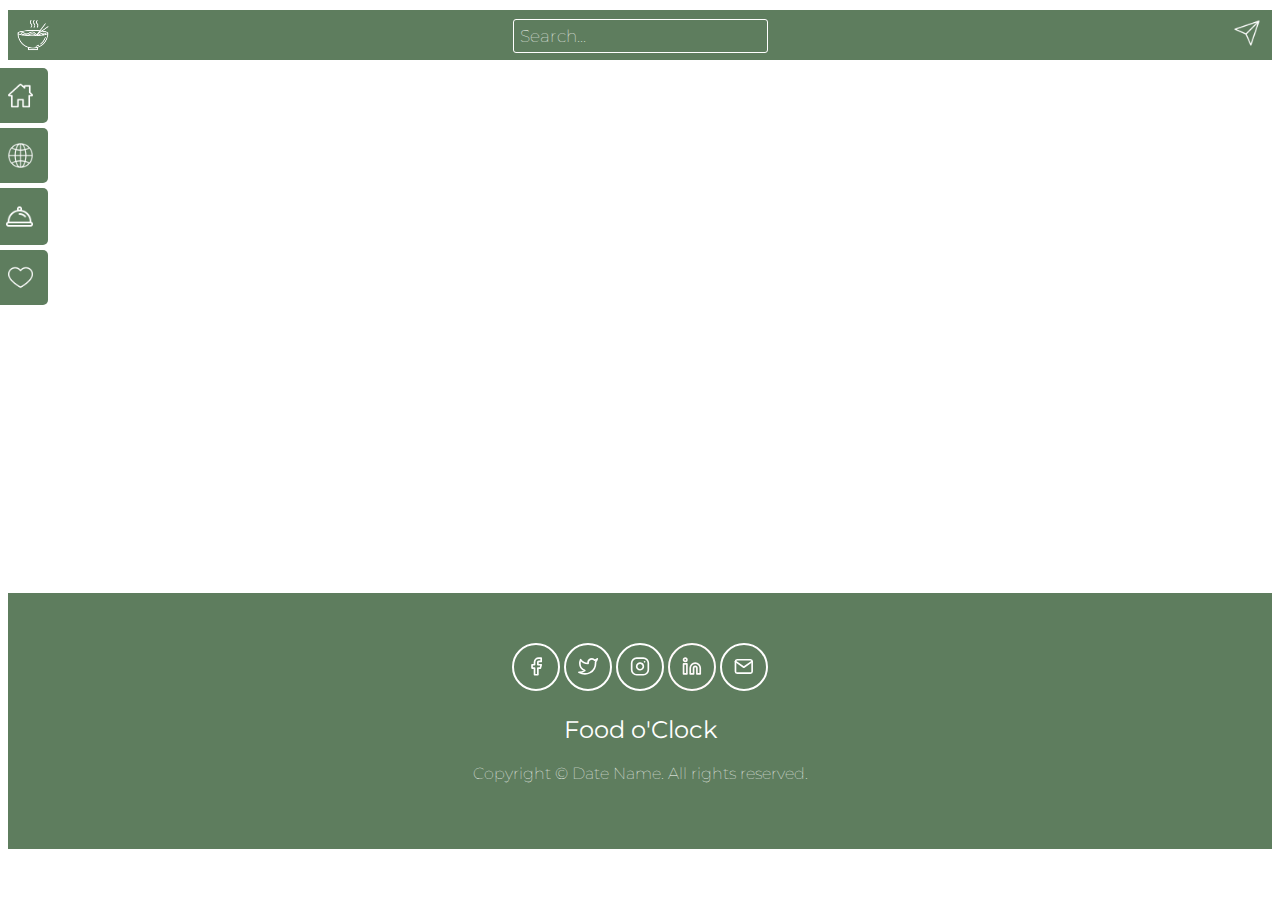
<file: map.html>
<!DOCTYPE html>
<html>
    <head>
        <meta charset="UTF-8">
        <title>Food o'Clock - Map </title>
        <script src="javascript.js"></script>
        <link rel="stylesheet" type="text/css" href="style_map.css">
        <style>
            @import url('https://fonts.googleapis.com/css2?family=Montserrat:wght@100&display=swap');
      </style>  
    </head>

    <body>

<!-- HEADER -->
        <header>
            <div class="topNav">
                <a href="home.html" > <img src="img/logo.png" alt="this is a logo" > </a>
    
    
                <form id="mySearchBar" class="searchBar">
                    <input type="text" placeholder="Search..." >
                    <!--<img src="../icons/search.png" alt="this is a globe icon" style="margin-top: -43px;">-->
                </form>
    
                <img src="icons/message.png" alt="this is a message" style="float: right; margin-top: -45px;">
            </div>
        </header>

<!-- Side Navigation -->
        <div id="mySidenav" class="sidenav">
            <a href="home.html" id="home">Home <img src="icons/home.png" alt="this is a home icon" style="height: 25px; float: right;"> </a>
            <a href="map.html" id="map">Map <img src="icons/map.png" alt="this is a map icon"  style="height: 25px; float: right;"> </a>
            <a href="explore.html" id="explore">Explore <img src="icons/explore.png" alt="this is a explore" style="height: 27px; float: right;"> </a>
            <a href="activities.html" id="activities">Activities <img src="icons/activities.png" alt="this is a heart icon" style="height: 25px; float: right;"> </a>
        </div>
        
<!-- Map -->
        <div class="mapouter">
            <div class="gmap_canvas">
                <iframe width="600" height="500" id="gmap_canvas" src="https://maps.google.com/maps?q=seoul&t=&z=13&ie=UTF8&iwloc=&output=embed" frameborder="0" scrolling="no" marginheight="0" marginwidth="0">
                </iframe>
                <a href="https://www.whatismyip-address.com/divi-discount/">
                </a>
                <br>
                <style>
                    .mapouter{position:relative;text-align:right;height:500px;width:600px;}
                </style>
                <a href="https://www.embedgooglemap.net">
                    google maps html widget
                </a>
                <style>
                    .gmap_canvas {overflow:hidden;background:none!important;height:500px;width:600px;}
                </style>
            </div>
        </div>




<!-- FOOTER -->
        <footer class="footer">
            <!-- Facebook -->
            <svg xmlns="http://www.w3.org/2000/svg" width="48" height="48" viewBox="0 0 48 48">
                <g id="Circle_Button_" data-name="Circle Button " transform="translate(0 0)">
                <g id="Area_SIZE:MEDIUM_STATE:DEFAULT_STYLE:STYLE2_" data-name="Area [SIZE:MEDIUM][STATE:DEFAULT][STYLE:STYLE2]" transform="translate(0 0)" fill="#5E7D5E" stroke="#fff" stroke-width="2">
                    <rect width="48" height="48" rx="24" stroke="none"/>
                    <rect x="1" y="1" width="46" height="46" rx="23" fill="none"/>
                </g>
                <g id="Icon_" data-name="Icon " transform="translate(14 14)">
                    <rect id="Area_ICON:feather_facebook_SIZE:MEDIUM_STATE:DEFAULT_STYLE:STYLE2_" data-name="Area [ICON:feather/facebook][SIZE:MEDIUM][STATE:DEFAULT][STYLE:STYLE2]" width="20" height="20" transform="translate(0 0)" fill="#5E7D5E" opacity="0"/>
                    <g id="Icon" transform="translate(6.03 1.084)">
                    <path id="Path" d="M15,1.667H12.5A4.167,4.167,0,0,0,8.333,5.833v2.5h-2.5v3.334h2.5v6.666h3.334V11.667h2.5L15,8.333H11.667v-2.5A.833.833,0,0,1,12.5,5H15Z" transform="translate(-5.833 -1.667)" fill="#5E7D5E" stroke="#fff" stroke-linecap="round" stroke-linejoin="round" stroke-width="1.667"/>
                    </g>
                </g>
                </g>
            </svg>
            

            <!-- Twitter -->
            <svg xmlns="http://www.w3.org/2000/svg" width="48" height="48" viewBox="0 0 48 48">
                <g id="Circle_Button_" data-name="Circle Button " transform="translate(0 0)">
                <g id="Area_SIZE:MEDIUM_STATE:DEFAULT_STYLE:STYLE2_" data-name="Area [SIZE:MEDIUM][STATE:DEFAULT][STYLE:STYLE2]" transform="translate(0 0)" fill="#5E7D5E" stroke="#fff" stroke-width="2">
                    <rect width="48" height="48" rx="24" stroke="none"/>
                    <rect x="1" y="1" width="46" height="46" rx="23" fill="none"/>
                </g>
                <g id="Icon_" data-name="Icon " transform="translate(14 14)">
                    <rect id="Area_ICON:feather_twitter_SIZE:MEDIUM_STATE:DEFAULT_STYLE:STYLE2_" data-name="Area [ICON:feather/twitter][SIZE:MEDIUM][STATE:DEFAULT][STYLE:STYLE2]" width="20" height="20" transform="translate(0 0)" fill="#5E7D5E" opacity="0"/>
                    <g id="Icon" transform="translate(0.932 1.908)">
                    <path id="Path" d="M19.167,2.5A9.094,9.094,0,0,1,16.55,3.775,3.733,3.733,0,0,0,10,6.275v.833A8.884,8.884,0,0,1,2.5,3.333s-3.333,7.5,4.167,10.834A9.7,9.7,0,0,1,.833,15.833C8.333,20,17.5,15.833,17.5,6.25a3.739,3.739,0,0,0-.067-.692A6.427,6.427,0,0,0,19.167,2.5Z" transform="translate(-0.833 -2.491)" fill="#5E7D5E" stroke="#fff" stroke-linecap="round" stroke-linejoin="round" stroke-width="1.667"/>
                    </g>
                </g>
                </g>
            </svg>
            

            <!-- Instagram -->
            <svg xmlns="http://www.w3.org/2000/svg" width="48" height="48" viewBox="0 0 48 48">
                <g id="Circle_Button_" data-name="Circle Button " transform="translate(0 0)">
                <g id="Area_SIZE:MEDIUM_STATE:DEFAULT_STYLE:STYLE2_" data-name="Area [SIZE:MEDIUM][STATE:DEFAULT][STYLE:STYLE2]" transform="translate(0 0)" fill="#5E7D5E" stroke="#fff" stroke-width="2">
                    <rect width="48" height="48" rx="24" stroke="none"/>
                    <rect x="1" y="1" width="46" height="46" rx="23" fill="none"/>
                </g>
                <g id="Icon_" data-name="Icon " transform="translate(14 14)">
                    <rect id="Area_ICON:feather_instagram_SIZE:MEDIUM_STATE:DEFAULT_STYLE:STYLE2_" data-name="Area [ICON:feather/instagram][SIZE:MEDIUM][STATE:DEFAULT][STYLE:STYLE2]" width="20" height="20" transform="translate(0 0)" fill="#5E7D5E" opacity="0"/>
                    <g id="Icon" transform="translate(1.667 1.083)">
                    <rect id="Rect" width="16.667" height="16.667" rx="5" fill="#5E7D5E" stroke="#fff" stroke-linecap="round" stroke-linejoin="round" stroke-width="1.667"/>
                    <path id="Path" d="M13.333,9.475a3.333,3.333,0,1,1-2.808-2.808A3.333,3.333,0,0,1,13.333,9.475Z" transform="translate(-1.667 -1.667)" fill="#5E7D5E" stroke="#fff" stroke-linecap="round" stroke-linejoin="round" stroke-width="1.667"/>
                    <line id="Line" x2="0.008" transform="translate(12.917 3.75)" fill="none" stroke="#fff" stroke-linecap="round" stroke-linejoin="round" stroke-width="1.667"/>
                    </g>
                </g>
                </g>
            </svg>
            
            <!-- LinkedIn -->
            <svg xmlns="http://www.w3.org/2000/svg" width="48" height="48" viewBox="0 0 48 48">
                <g id="Circle_Button_" data-name="Circle Button " transform="translate(0 0)">
                <g id="Area_SIZE:MEDIUM_STATE:DEFAULT_STYLE:STYLE2_" data-name="Area [SIZE:MEDIUM][STATE:DEFAULT][STYLE:STYLE2]" transform="translate(0 0)" fill="#5E7D5E" stroke="snow" stroke-width="2">
                    <rect width="48" height="48" rx="24" stroke="none"/>
                    <rect x="1" y="1" width="46" height="46" rx="23" fill="none"/>
                </g>
                <g id="Icon_" data-name="Icon " transform="translate(14 14)">
                    <rect id="Area_ICON:feather_linkedin_SIZE:MEDIUM_STATE:DEFAULT_STYLE:STYLE2_" data-name="Area [ICON:feather/linkedin][SIZE:MEDIUM][STATE:DEFAULT][STYLE:STYLE2]" width="20" height="20" transform="translate(0 0)" fill="#5E7D5E" opacity="0"/>
                    <g id="Icon" transform="translate(1.568 1.083)">
                    <path id="Path" d="M13.333,6.667a5,5,0,0,1,5,5V17.5H15V11.667a1.667,1.667,0,1,0-3.333,0V17.5H8.333V11.667A5,5,0,0,1,13.333,6.667Z" transform="translate(-1.667 -1.667)" fill="#5E7D5E" stroke="snow" stroke-linecap="round" stroke-linejoin="round" stroke-width="1.667"/>
                    <rect id="Rect" width="3.333" height="10" transform="translate(0 5.833)" fill="#5E7D5E" stroke="snow" stroke-linecap="round" stroke-linejoin="round" stroke-width="1.667"/>
                    <circle id="Path-2" data-name="Path" cx="1.667" cy="1.667" r="1.667" fill="#5E7D5E" stroke="snow" stroke-linecap="round" stroke-linejoin="round" stroke-width="1.667"/>
                    </g>
                </g>
                </g>
            </svg>
            
            <!-- Mail -->
            <svg xmlns="http://www.w3.org/2000/svg" width="48" height="48" viewBox="0 0 48 48">
                <g id="Circle_Button_" data-name="Circle Button " transform="translate(0 0)">
                <g id="Area_SIZE:MEDIUM_STATE:DEFAULT_STYLE:STYLE2_" data-name="Area [SIZE:MEDIUM][STATE:DEFAULT][STYLE:STYLE2]" transform="translate(0 0)" fill="#5E7D5E" stroke="#fff" stroke-width="2">
                    <rect width="48" height="48" rx="24" stroke="none"/>
                    <rect x="1" y="1" width="46" height="46" rx="23" fill="none"/>
                </g>
                <g id="Icon_" data-name="Icon " transform="translate(14 14)">
                    <g id="Area_ICON:feather_mail_SIZE:MEDIUM_STATE:DEFAULT_STYLE:STYLE2_" data-name="Area [ICON:feather/mail][SIZE:MEDIUM][STATE:DEFAULT][STYLE:STYLE2]" transform="translate(0 0)" fill="#5E7D5E" stroke="#fff" stroke-width="1" opacity="0">
                    <rect width="20" height="20" stroke="none"/>
                    <rect x="0.5" y="0.5" width="19" height="19" fill="none"/>
                    </g>
                    <g id="Icon" transform="translate(1.47 2.75)">
                    <path id="Path" d="M3.333,3.333H16.667A1.671,1.671,0,0,1,18.333,5V15a1.671,1.671,0,0,1-1.666,1.667H3.333A1.671,1.671,0,0,1,1.667,15V5A1.671,1.671,0,0,1,3.333,3.333Z" transform="translate(-1.667 -3.333)" fill="#5E7D5E" stroke="#fff" stroke-linecap="round" stroke-linejoin="round" stroke-width="1.667"/>
                    <path id="Path-2" data-name="Path" d="M18.333,5,10,10.833,1.667,5" transform="translate(-1.667 -3.333)" fill="#5E7D5E" stroke="#fff" stroke-linecap="round" stroke-linejoin="round" stroke-width="1.667"/>
                    </g>
                </g>
                </g>
            </svg>

            <br>

            <h2>
                Food o'Clock
            </h2>
            <p>
                Copyright © Date Name. All rights reserved.
            </p>
            
            </footer>       

        

    </body>
</html>
</file>
<file: style_intro.css>
body {
	background-color: white;
	overflow-x: hidden;
	font-family: 'Montserrat', sans-serif;
	font-weight: 100;
	color: #707070;
}

header{
	position: -webkit-sticky;
	position: sticky;
	top: 10px;
}

footer {
	background-color: #5E7D5E;
	color: white;
	text-align: center;
	padding-top: 50px;
	padding-bottom: 50px;
	margin-top: 15px;
}

.footer h2{
	font-weight: 400;
}

.topNav img{
	height: 50px;
}

.topNav{
	width: 100%;
	height: 50px;
	background-color: #5E7D5E;
	display: block;	
}

/* Style the search box inside the navigation bar */
.searchBar input[type=text] {
	display: block;
	padding: 6px;
	border: 1px solid white;
	border-radius: 3px;
	background-color: #5E7D5E;
	margin-top: -45px;
	margin-left: auto;
	margin-right: auto;
	position: relative;
	font-size: 17px;
	color: white;
	font-family: 'Montserrat', sans-serif ;
	font-weight: 300;
  }

.searchBar ::placeholder {
	color: white;
	font-family: 'Montserrat', sans-serif;
	font-weight: 100;
}

.sidenav{
	position: fixed;
	margin-top: -60px;
}

/* Style the links inside the sidenav */
#mySidenav a {
	position: absolute; /* Position them relative to the browser window */
	left: -110px; /* Position them outside of the screen */
	transition: 0.3s; /* Add transition on hover */
	padding: 15px; /* 15px padding */
	width: 120px; /* Set a specific width */
	text-decoration: none; /* Remove underline */
	font-size: 20px; /* Increase font size */
	color: white; /* White text color */
	border-radius: 0 5px 5px 0; /* Rounded corners on the top right and bottom right side */
}

#mySidenav a:hover {
	left: -10px; /* On mouse-over, make the elements appear as they should */
}

/* The about link: 20px from the top with a green background */
#home {
	top: 70px;
	background-color: #5E7D5E;
}

#map {
	top: 130px;
	background-color: #5E7D5E; /* Blue */
}

#explore {
top: 190px;
background-color: #5E7D5E; /* Red */
}

#activities {
top: 252px;
background-color: #5E7D5E /* Light Black */
}
</file>
<file: style_activities.css>
body {
	background-color: white;
	overflow-x: hidden;
	font-family: 'Montserrat', sans-serif;
	font-weight: 100;
}

header{
	position: -webkit-sticky;
	position: sticky;
	top: 10px;
}

footer {
	background-color: #5E7D5E;
	color: white;
	text-align: center;
	padding-top: 50px;
	padding-bottom: 50px;
	margin-top: 15px;
}


.footer h2{
	font-weight: 400;
}

.topNav img{
	height: 50px;
}

.topNav{
	width: 100%;
	height: 50px;
	background-color: #5E7D5E;
	display: block;	
}

/* Style the search box inside the navigation bar */
.searchBar input[type=text] {
	display: block;
	padding: 6px;
	border: 1px solid white;
	border-radius: 3px;
	background-color: #5E7D5E;
	margin-top: -45px;
	margin-left: auto;
	margin-right: auto;
	position: relative;
	font-size: 17px;
	color: white;
	font-family: 'Montserrat', sans-serif ;
	font-weight: 300;
  }

.searchBar ::placeholder {
	color: white;
	font-family: 'Montserrat', sans-serif;
	font-weight: 100;
}

.sidenav{
	position: fixed;
	margin-top: -60px;
}

/* Style the links inside the sidenav */
#mySidenav a {
	position: absolute; /* Position them relative to the browser window */
	left: -110px; /* Position them outside of the screen */
	transition: 0.3s; /* Add transition on hover */
	padding: 15px; /* 15px padding */
	width: 120px; /* Set a specific width */
	text-decoration: none; /* Remove underline */
	font-size: 20px; /* Increase font size */
	color: white; /* White text color */
	border-radius: 0 5px 5px 0; /* Rounded corners on the top right and bottom right side */
}

#mySidenav a:hover {
	left: -10px; /* On mouse-over, make the elements appear as they should */
}

/* The about link: 20px from the top with a green background */
#home {
	top: 70px;
	background-color: #5E7D5E;
}

#map {
	top: 130px;
	background-color: #5E7D5E; /* Blue */
}

#explore {
top: 190px;
background-color: #5E7D5E; /* Red */
}

#activities {
top: 252px;
background-color: #5E7D5E /* Light Black */
}



.activities {
	width: 70%;
	margin-top: 10px;
	margin-left: auto;
	margin-right: auto;
}



.username {
	font-family: 'Montserrat', sans-serif ;
	font-weight: 400;
}

.activity{
	width: 100%;

}

.ProfileImg {
	float: left;
	border-radius: 50%;
	border: 3px solid #5E7D5E;
	height: 100px;
}

.post{
	border: 3px solid #5E7D5E;
	height: 100px;

	float: right;
}

/*
overlay
*/

#contentPic {
	border-bottom-left-radius: 9px;
	border-bottom-right-radius: 9px;
	width: 100%;
	margin-bottom: -4px;
}

#overlay01 , #overlay02 {
	position: fixed; /* Sit on top of the page content */
	display: none; /* Hidden by default */
	min-height: 50%; 
	max-height: 85%;
	border: 2px solid #5E7D5E;
	border-radius: 10px;
	top: 70px; 
	left: 15%;
	right: 15%;
	background-color: white; 
	font-family: 'Montserrat', sans-serif;
	font-weight: 100;
	color: #707070;
	padding: 20px;
	overflow: scroll;
  }

  #x {
    position: relative;
	border: none;
    float: right;
    background: white;
    top: -10px;
    right: -10px;
}
</file>
<file: style_brunch.css>
body {
	background-color: white;
	overflow-x: hidden;
	font-family: 'Montserrat', sans-serif;
	font-weight: 100;
    color: #707070;
}

header{
	position: -webkit-sticky;
	position: sticky;
	top: 10px;
}

footer {
	background-color: #5E7D5E;
	color: white;
	text-align: center;
	padding-top: 50px;
	padding-bottom: 50px;
	margin-top: 15px;
}

.footer h2{
	font-weight: 400;
}

.topNav img{
	height: 50px;
}

.topNav{
	width: 100%;
	height: 50px;
	background-color: #5E7D5E;
	display: block;	
}

/* Style the search box inside the navigation bar */
.searchBar input[type=text] {
	display: block;
	padding: 6px;
	border: 1px solid white;
	border-radius: 3px;
	background-color: #5E7D5E;
	margin-top: -45px;
	margin-left: auto;
	margin-right: auto;
	position: relative;
	font-size: 17px;
	color: white;
	font-family: 'Montserrat', sans-serif ;
	font-weight: 300;
  }

.searchBar ::placeholder {
	color: white;
	font-family: 'Montserrat', sans-serif;
	font-weight: 100;
}

.sidenav{
	position: fixed;
	margin-top: -60px;
}

/* Style the links inside the sidenav */
#mySidenav a {
	position: absolute; /* Position them relative to the browser window */
	left: -110px; /* Position them outside of the screen */
	transition: 0.3s; /* Add transition on hover */
	padding: 15px; /* 15px padding */
	width: 120px; /* Set a specific width */
	text-decoration: none; /* Remove underline */
	font-size: 20px; /* Increase font size */
	color: white; /* White text color */
	border-radius: 0 5px 5px 0; /* Rounded corners on the top right and bottom right side */
}

#mySidenav a:hover {
	left: -10px; /* On mouse-over, make the elements appear as they should */
}

/* The about link: 20px from the top with a green background */
#home {
	top: 70px;
	background-color: #5E7D5E;
}

#map {
	top: 130px;
	background-color: #5E7D5E; /* Blue */
}

#explore {
	top: 190px;
	background-color: #5E7D5E; /* Red */
}

#activities {
	top: 252px;
	background-color: #5E7D5E /* Light Black */
}

.circular--square {
	border-radius: 50%;
	border: 2px solid #5E7D5E;
}

table {
	color: #707070;
}



hr {
	width: 70%;
	border: 0.5px solid #5E7D5E;
	margin-left: auto;
	margin-right: auto;
}

/*
Begin of Content-Squares
*/

section{
	width: 70%;
	column-width: 33%;
	column-gap: 1%;
	margin-left: auto;
	margin-right: auto;
  }
  
section .content{
	width: 32%; 
	border: 1px solid #5E7D5E;
	border-radius: 10px;
	float: left;
	margin-top: 1%;
  }


.flex-container {
	display:flex;
	align-items: flex-start;
	flex-wrap: wrap;
}


.break {
	flex-basis: 100%;
	height: 0;
}

#location{
	font-weight: 300;
}


#contentPic {
	border-bottom-left-radius: 9px;
	border-bottom-right-radius: 9px;
	width: 100%;
	margin-bottom: -4px;
}

#overlay01 , #overlay02 {
	position: fixed; /* Sit on top of the page content */
	display: none; /* Hidden by default */
	min-height: 50%; 
	max-height: 85%;
	border: 2px solid #5E7D5E;
	border-radius: 10px;
	top: 70px; 
	left: 15%;
	right: 15%;
	background-color: white; 
	font-family: 'Montserrat', sans-serif;
	font-weight: 100;
	color: #707070;
	padding: 20px;
	overflow: scroll;
  }

  #x {
    position: relative;
	border: none;
    float: right;
    background: white;
    top: -10px;
    right: -10px;
}
</file>
<file: style_content.css>
body {
	background-color: white;
	overflow-x: hidden;
	font-family: 'Montserrat', sans-serif;
	font-weight: 100;
	color: #707070;
}

header{
	position: -webkit-sticky;
	position: sticky;
	top: 10px;
}

footer {
	background-color: #5E7D5E;
	color: white;
	text-align: center;
	padding-top: 50px;
	padding-bottom: 50px;
	margin-top: 15px;
}


.footer h2{
	font-weight: 400;
}

.topNav img{
	height: 50px;
}

.topNav{
	width: 100%;
	height: 50px;
	background-color: #5E7D5E;
	display: block;	
}

/* Style the search box inside the navigation bar */
.searchBar input[type=text] {
	display: block;
	padding: 6px;
	border: 1px solid white;
	border-radius: 3px;
	background-color: #5E7D5E;
	margin-top: -45px;
	margin-left: auto;
	margin-right: auto;
	position: relative;
	font-size: 17px;
	color: white;
	font-family: 'Montserrat', sans-serif ;
	font-weight: 300;
  }

.searchBar ::placeholder {
	color: white;
	font-family: 'Montserrat', sans-serif;
	font-weight: 100;
}

.sidenav{
	position: fixed;
	margin-top: -60px;
}

/* Style the links inside the sidenav */
#mySidenav a {
	position: absolute; /* Position them relative to the browser window */
	left: -110px; /* Position them outside of the screen */
	transition: 0.3s; /* Add transition on hover */
	padding: 15px; /* 15px padding */
	width: 120px; /* Set a specific width */
	text-decoration: none; /* Remove underline */
	font-size: 20px; /* Increase font size */
	color: white; /* White text color */
	border-radius: 0 5px 5px 0; /* Rounded corners on the top right and bottom right side */
}

#mySidenav a:hover {
	left: -10px; /* On mouse-over, make the elements appear as they should */
}

/* The about link: 20px from the top with a green background */
#home {
	top: 70px;
	background-color: #5E7D5E;
}

#map {
	top: 130px;
	background-color: #5E7D5E; /* Blue */
}

#explore {
top: 190px;
background-color: #5E7D5E; /* Red */
}

#activities {
top: 252px;
background-color: #5E7D5E /* Light Black */
}

.content {
	border: 2px solid #5E7D5E;
	border-radius: 10px;
	top: 70px; 
	left: 15%;
	right: 15%;
	font-family: 'Montserrat', sans-serif;
	font-weight: 100;
	color: #707070;
	padding: 20px;
	width: 70%;
	margin-top: 10px;
	margin-left: auto;
	margin-right: auto;
  }

#contentPic {
	border-radius: 8px;
	width: 100%;
	margin-bottom: -4px;
}

#contentText {
	  margin-top: -15px;
  }

#back {
    position: relative;
	border: none;
    float: left;
    background: white;
    top: -10px;
    left: -10px;
}
</file>
<file: style_explore.css>
body {
	background-color: white;
	overflow-x: hidden;
	font-family: 'Montserrat', sans-serif;
	color: #707070;
	font-weight: 100;
	color: #707070;
}

header{
	position: -webkit-sticky;
	position: sticky;
	top: 10px;
}

footer {
	background-color: #5E7D5E;
	color: white;
	text-align: center;
	padding-top: 50px;
	padding-bottom: 50px;
	margin-top: 15px;
}

.footer h2{
	font-weight: 400;
}

.topNav img{
	height: 50px;
}

.topNav{
	width: 100%;
	height: 50px;
	background-color: #5E7D5E;
	display: block;	
}

/* Style the search box inside the navigation bar */
.searchBar input[type=text] {
	display: block;
	padding: 6px;
	border: 1px solid white;
	border-radius: 3px;
	background-color: #5E7D5E;
	margin-top: -45px;
	margin-left: auto;
	margin-right: auto;
	position: relative;
	font-size: 17px;
	color: white;
	font-family: 'Montserrat', sans-serif ;
	font-weight: 300;
  }

.searchBar ::placeholder {
	color: white;
	font-family: 'Montserrat', sans-serif;
	font-weight: 100;
}

.sidenav{
	position: fixed;
	margin-top: -60px;
}

/* Style the links inside the sidenav */
#mySidenav a {
	position: absolute; /* Position them relative to the browser window */
	left: -110px; /* Position them outside of the screen */
	transition: 0.3s; /* Add transition on hover */
	padding: 15px; /* 15px padding */
	width: 120px; /* Set a specific width */
	text-decoration: none; /* Remove underline */
	font-size: 20px; /* Increase font size */
	color: white; /* White text color */
	border-radius: 0 5px 5px 0; /* Rounded corners on the top right and bottom right side */
}

#mySidenav a:hover {
	left: -10px; /* On mouse-over, make the elements appear as they should */
}

/* The about link: 20px from the top with a green background */
#home {
	top: 70px;
	background-color: #5E7D5E;
}

#map {
	top: 130px;
	background-color: #5E7D5E; /* Blue */
}

#explore {
top: 190px;
background-color: #5E7D5E; /* Red */
}

#activities {
top: 252px;
background-color: #5E7D5E /* Light Black */
}

.circular--square {
	border-radius: 50%;
	border: 2px solid #5E7D5E;
}

table {
	color: #707070;
}

hr {
	width: 70%;
	border: 0.5px solid #5E7D5E;
	margin-left: auto;
	margin-right: auto;
}

/*
Begin of Content-Squares
*/

section{
	width: 70%;
	column-width: 33%;
	column-gap: 10px;
	margin-left: auto;
	margin-right: auto;
  }
  
section .content{
	width: 31%; 
	border: 1px solid #5E7D5E;
	border-radius: 10px;
	float: left;
	margin-top: 10px;
	font-weight: 300;

  }

.flex-container {
display:flex;
align-items: flex-start;
flex-wrap: wrap;
}


.break {
	flex-basis: 100%;
	height: 0;
}

#contentPic {
	border-radius: 8px;
	width: 100%;
	margin-bottom: -4px;
}
</file>
<file: style_home.css>
body {
	background-color: white;
	overflow-x: hidden;
	font-family: 'Montserrat', sans-serif;
	font-weight: 100;
	color: #707070;
}

header{
	position: -webkit-sticky;
	position: sticky;
	top: 10px;
}

footer {
	background-color: #5E7D5E;
	color: white;
	text-align: center;
	padding-top: 50px;
	padding-bottom: 50px;
	margin-top: 15px;
}

.footer h2{
	font-weight: 400;
}

.topNav img{
	height: 50px;
}

.topNav{
	width: 100%;
	height: 50px;
	background-color: #5E7D5E;
	display: block;	
}

/* Style the search box inside the navigation bar */
.searchBar input[type=text] {
	display: block;
	padding: 6px;
	border: 1px solid white;
	border-radius: 3px;
	background-color: #5E7D5E;
	margin-top: -45px;
	margin-left: auto;
	margin-right: auto;
	position: relative;
	font-size: 17px;
	color: white;
	font-family: 'Montserrat', sans-serif ;
	font-weight: 300;
  }

.searchBar ::placeholder {
	color: white;
	font-family: 'Montserrat', sans-serif;
	font-weight: 100;
}

.sidenav{
	position: fixed;
	margin-top: -60px;
}

/* Style the links inside the sidenav */
#mySidenav a {
	position: absolute; /* Position them relative to the browser window */
	left: -110px; /* Position them outside of the screen */
	transition: 0.3s; /* Add transition on hover */
	padding: 15px; /* 15px padding */
	width: 120px; /* Set a specific width */
	text-decoration: none; /* Remove underline */
	font-size: 20px; /* Increase font size */
	color: white; /* White text color */
	border-radius: 0 5px 5px 0; /* Rounded corners on the top right and bottom right side */
}

#mySidenav a:hover {
	left: -10px; /* On mouse-over, make the elements appear as they should */
}

/* The about link: 20px from the top with a green background */
#home {
	top: 70px;
	background-color: #5E7D5E;
}

#map {
	top: 130px;
	background-color: #5E7D5E; /* Blue */
}

#explore {
	top: 190px;
	background-color: #5E7D5E; /* Red */
}

#activities {
	top: 252px;
	background-color: #5E7D5E /* Light Black */
}

.circular--square {
	border-radius: 50%;
	border: 2px solid #5E7D5E;
}

table {
	color: #707070;
}

hr {
	width: 70%;
	border: 0.5px solid #5E7D5E;
	margin-left: auto;
	margin-right: auto;
}

/*
Begin of Content-Squares
*/

section{
	width: 70%;
	column-width: 33%;
	column-gap: 1%;
	margin-left: auto;
	margin-right: auto;
  }
  
section .content{
	width: 32%; 
	border: 1px solid #5E7D5E;
	border-radius: 10px;
	float: left;
	margin-top: 1%;
  }


.flex-container {
	display:flex;
	align-items: flex-start;
	flex-wrap: wrap;
}


.break {
	flex-basis: 100%;
	height: 0;
}

#location{
	font-weight: 300;
}


#contentPic {
	border-bottom-left-radius: 9px;
	border-bottom-right-radius: 9px;
	width: 100%;
	margin-bottom: -4px;
}

#overlay01 , #overlay02 {
	position: fixed; /* Sit on top of the page content */
	display: none; /* Hidden by default */
	min-height: 50%; 
	max-height: 85%;
	border: 2px solid #5E7D5E;
	border-radius: 10px;
	top: 70px; 
	left: 15%;
	right: 15%;
	background-color: white; 
	font-family: 'Montserrat', sans-serif;
	font-weight: 100;
	color: #707070;
	padding: 20px;
	overflow: scroll;
  }

  #x {
    position: relative;
	border: none;
    float: right;
    background: white;
    top: -10px;
    right: -10px;
}
</file>
<file: style_location01.css>
body {
	background-color: white;
	overflow-x: hidden;
	font-family: 'Montserrat', sans-serif;
	font-weight: 100;
	color: #707070;
}

header{
	position: -webkit-sticky;
	position: sticky;
	top: 10px;
}

footer {
	background-color: #5E7D5E;
	color: white;
	text-align: center;
	padding-top: 50px;
	padding-bottom: 50px;
	margin-top: 15px;
}


.footer h2{
	font-weight: 400;
}

.topNav img{
	height: 50px;
}

.topNav{
	width: 100%;
	height: 50px;
	background-color: #5E7D5E;
	display: block;	
}

/* Style the search box inside the navigation bar */
.searchBar input[type=text] {
	display: block;
	padding: 6px;
	border: 1px solid white;
	border-radius: 3px;
	background-color: #5E7D5E;
	margin-top: -45px;
	margin-left: auto;
	margin-right: auto;
	position: relative;
	font-size: 17px;
	color: white;
	font-family: 'Montserrat', sans-serif ;
	font-weight: 300;
  }

.searchBar ::placeholder {
	color: white;
	font-family: 'Montserrat', sans-serif;
	font-weight: 100;
}

.sidenav{
	position: fixed;
	margin-top: -60px;
}

/* Style the links inside the sidenav */
#mySidenav a {
	position: absolute; /* Position them relative to the browser window */
	left: -110px; /* Position them outside of the screen */
	transition: 0.3s; /* Add transition on hover */
	padding: 15px; /* 15px padding */
	width: 120px; /* Set a specific width */
	text-decoration: none; /* Remove underline */
	font-size: 20px; /* Increase font size */
	color: white; /* White text color */
	border-radius: 0 5px 5px 0; /* Rounded corners on the top right and bottom right side */
}

#mySidenav a:hover {
	left: -10px; /* On mouse-over, make the elements appear as they should */
}

/* The about link: 20px from the top with a green background */
#home {
	top: 70px;
	background-color: #5E7D5E;
}

#map {
	top: 130px;
	background-color: #5E7D5E; /* Blue */
}

#explore {
top: 190px;
background-color: #5E7D5E; /* Red */
}

#activities {
top: 252px;
background-color: #5E7D5E /* Light Black */
}

.content {
	border: 2px solid #5E7D5E;
	border-radius: 10px;
	top: 70px; 
	left: 15%;
	right: 15%;
	font-family: 'Montserrat', sans-serif;
	font-weight: 100;
	color: #707070;
	padding: 20px;
	width: 70%;
	margin-top: 10px;
	margin-left: auto;
	margin-right: auto;
  }

#contentPic {
	border-radius: 8px;
	width: 100%;
	margin-bottom: -4px;
}

#contentText {
	  margin-top: -15px;
  }

#back {
    position: relative;
	border: none;
    float: left;
    background: white;
    top: -10px;
    left: -10px;
}
</file>
<file: style_map.css>
body {
	background-color: white;
	overflow-x: hidden;
	font-family: 'Montserrat', sans-serif;
	font-weight: 100;
	color: #707070;
}

header{
	position: -webkit-sticky;
	position: sticky;
	top: 10px;
}

footer {
	background-color: #5E7D5E;
	color: white;
	text-align: center;
	padding-top: 50px;
	padding-bottom: 50px;
	margin-top: 15px;
}

.footer h2{
	font-weight: 400;
}

.topNav img{
	height: 50px;
}

.topNav{
	width: 100%;
	height: 50px;
	background-color: #5E7D5E;
	display: block;	
}

/* Style the search box inside the navigation bar */
.searchBar input[type=text] {
	display: block;
	padding: 6px;
	border: 1px solid white;
	border-radius: 3px;
	background-color: #5E7D5E;
	margin-top: -45px;
	margin-left: auto;
	margin-right: auto;
	position: relative;
	font-size: 17px;
	color: white;
	font-family: 'Montserrat', sans-serif ;
	font-weight: 300;
  }

.searchBar ::placeholder {
	color: white;
	font-family: 'Montserrat', sans-serif;
	font-weight: 100;
}

.sidenav{
	position: fixed;
	margin-top: -60px;
}

/* Style the links inside the sidenav */
#mySidenav a {
	position: absolute; /* Position them relative to the browser window */
	left: -110px; /* Position them outside of the screen */
	transition: 0.3s; /* Add transition on hover */
	padding: 15px; /* 15px padding */
	width: 120px; /* Set a specific width */
	text-decoration: none; /* Remove underline */
	font-size: 20px; /* Increase font size */
	color: white; /* White text color */
	border-radius: 0 5px 5px 0; /* Rounded corners on the top right and bottom right side */
}

#mySidenav a:hover {
	left: -10px; /* On mouse-over, make the elements appear as they should */
}

/* The about link: 20px from the top with a green background */
#home {
	top: 70px;
	background-color: #5E7D5E;
}

#map {
	top: 130px;
	background-color: #5E7D5E; /* Blue */
}

#explore {
top: 190px;
background-color: #5E7D5E; /* Red */
}

#activities {
top: 252px;
background-color: #5E7D5E /* Light Black */
}

/* Set the size of the div element that contains the map */
.mapouter {
	margin-left: auto;
	margin-right: auto;
	margin-top: 20px;
}
</file>
